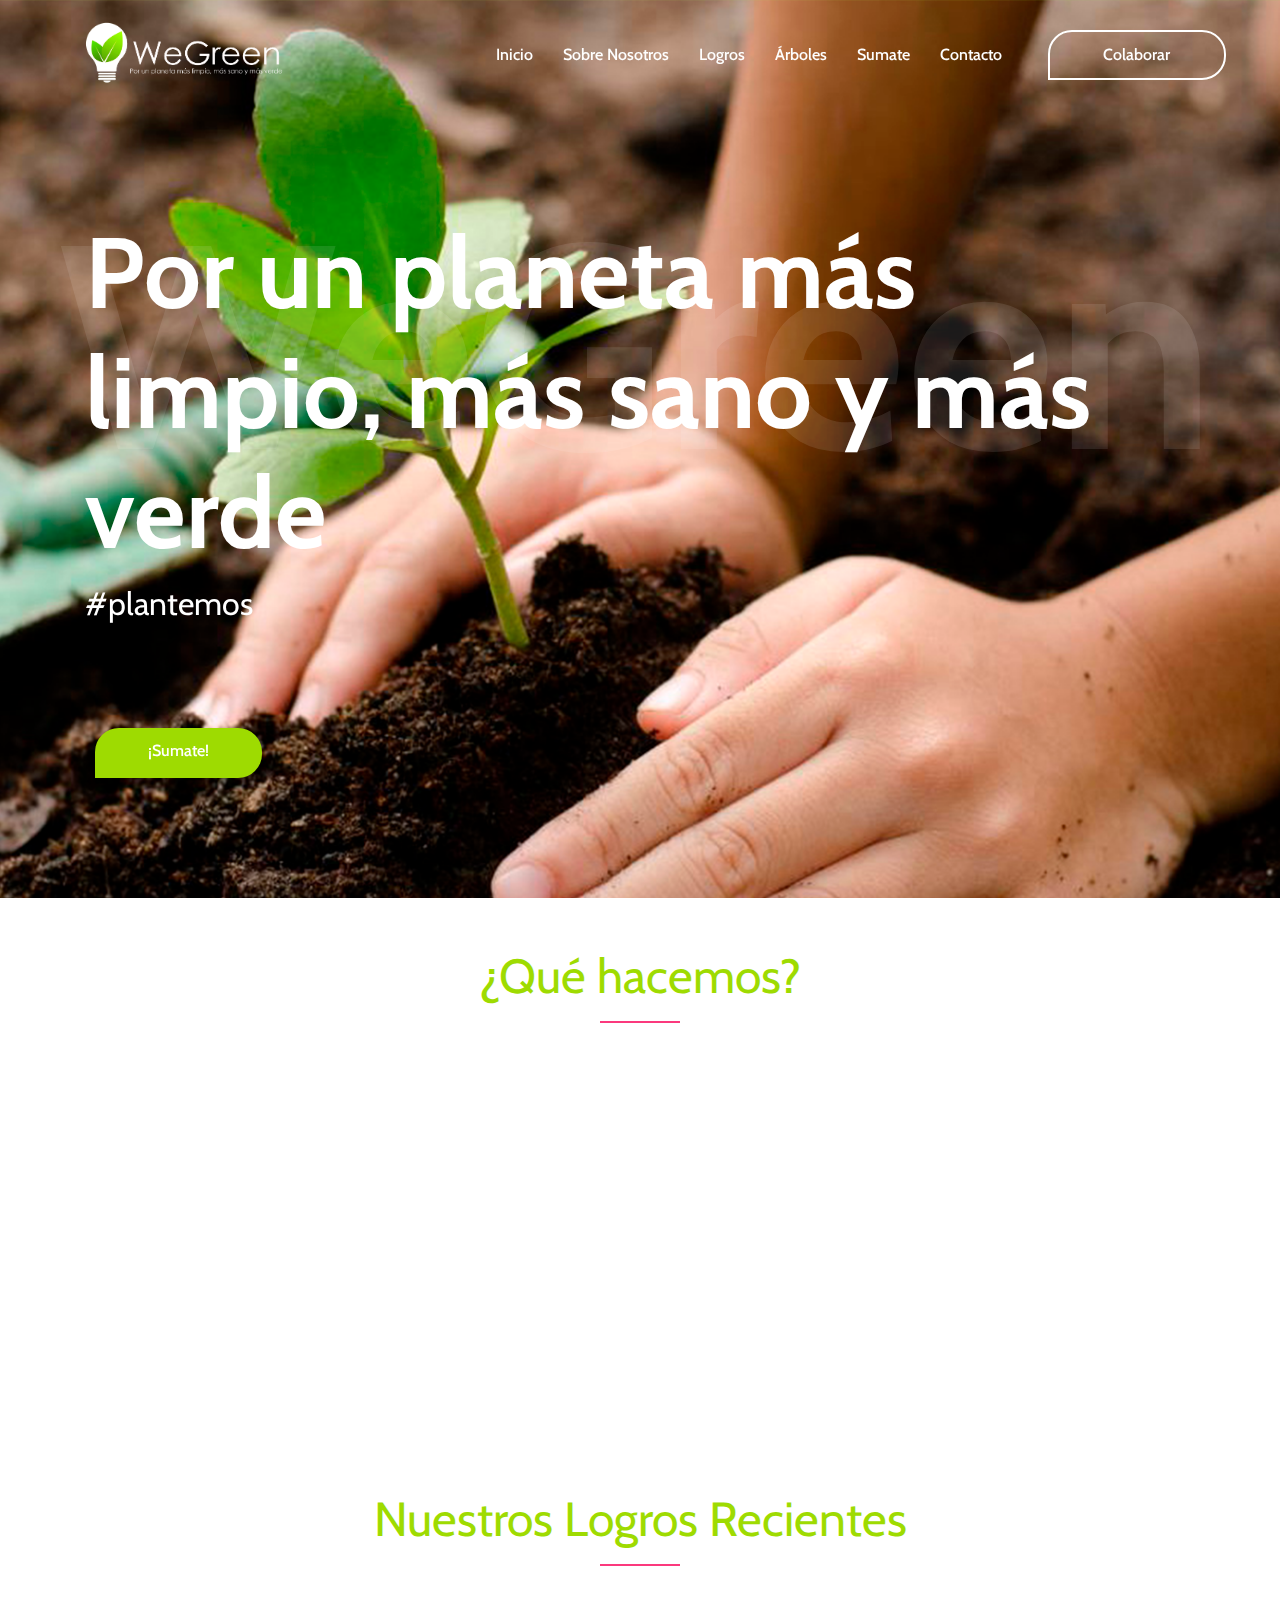
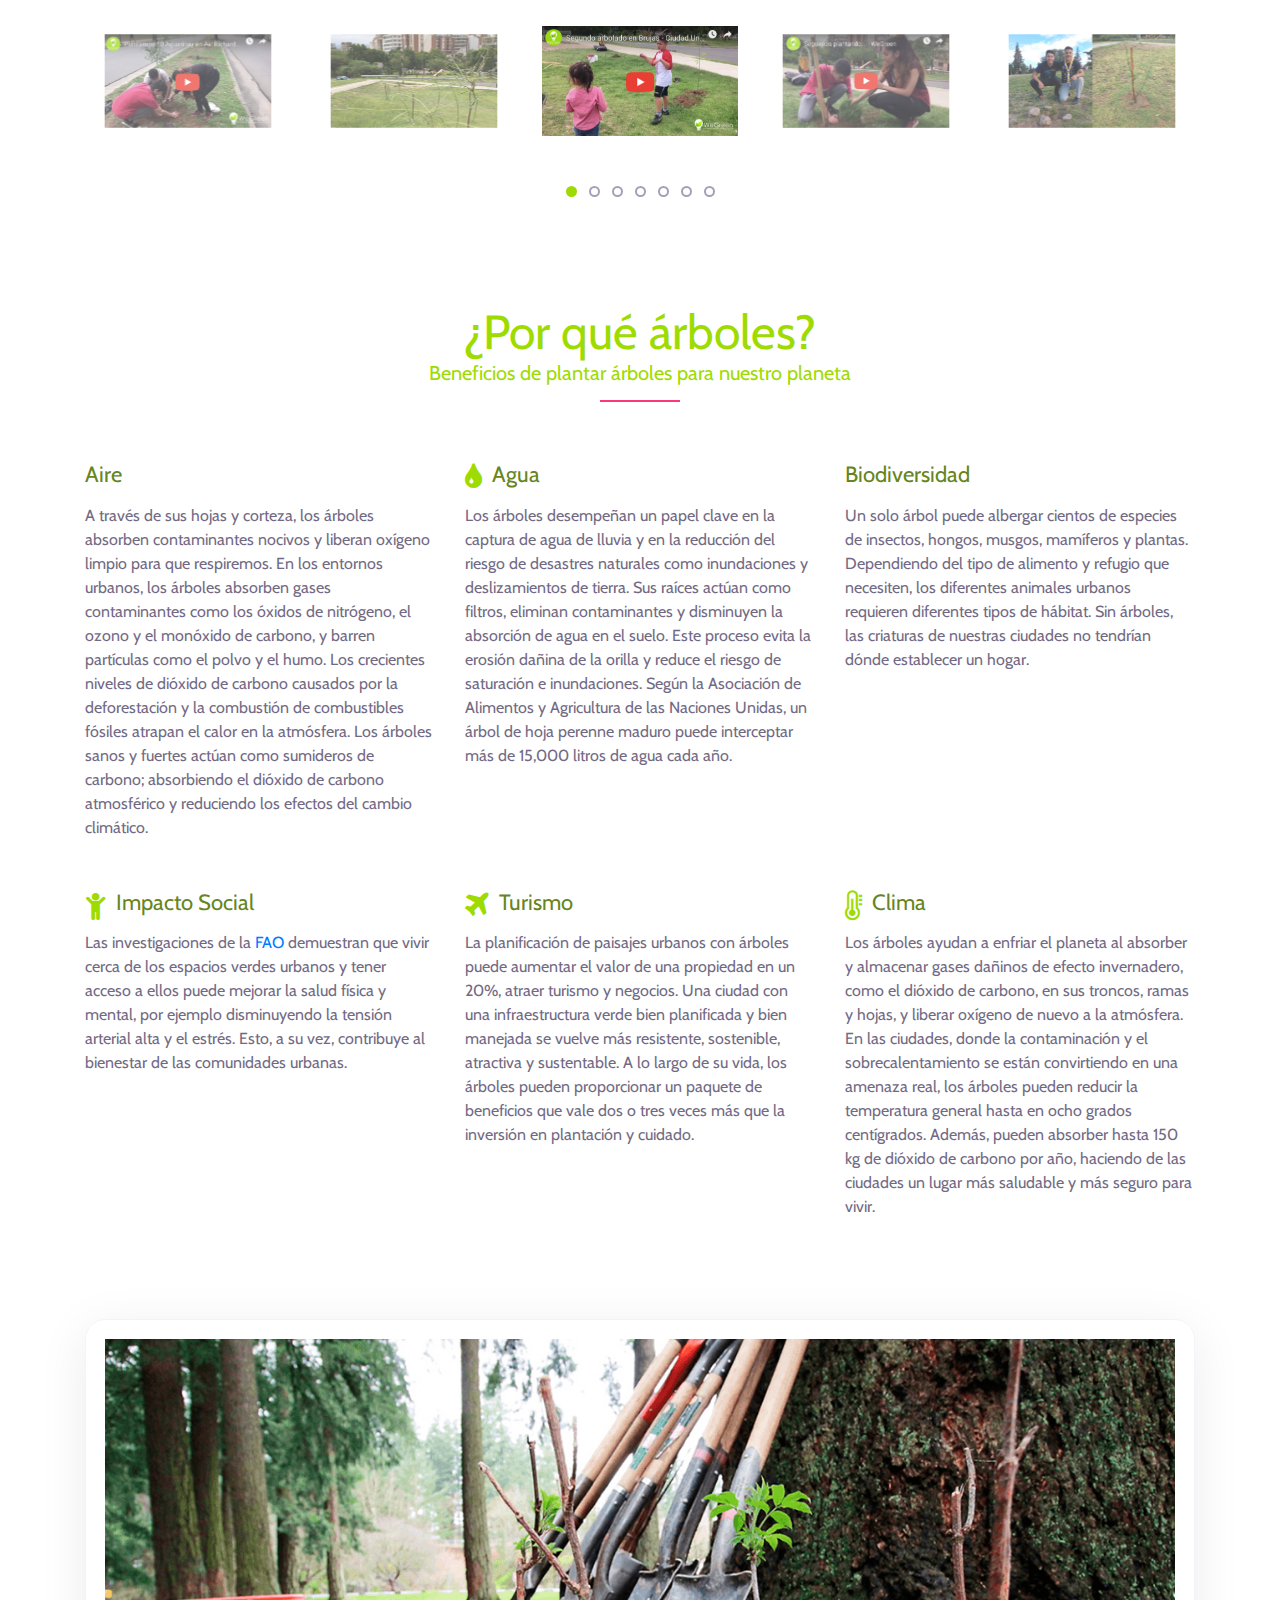
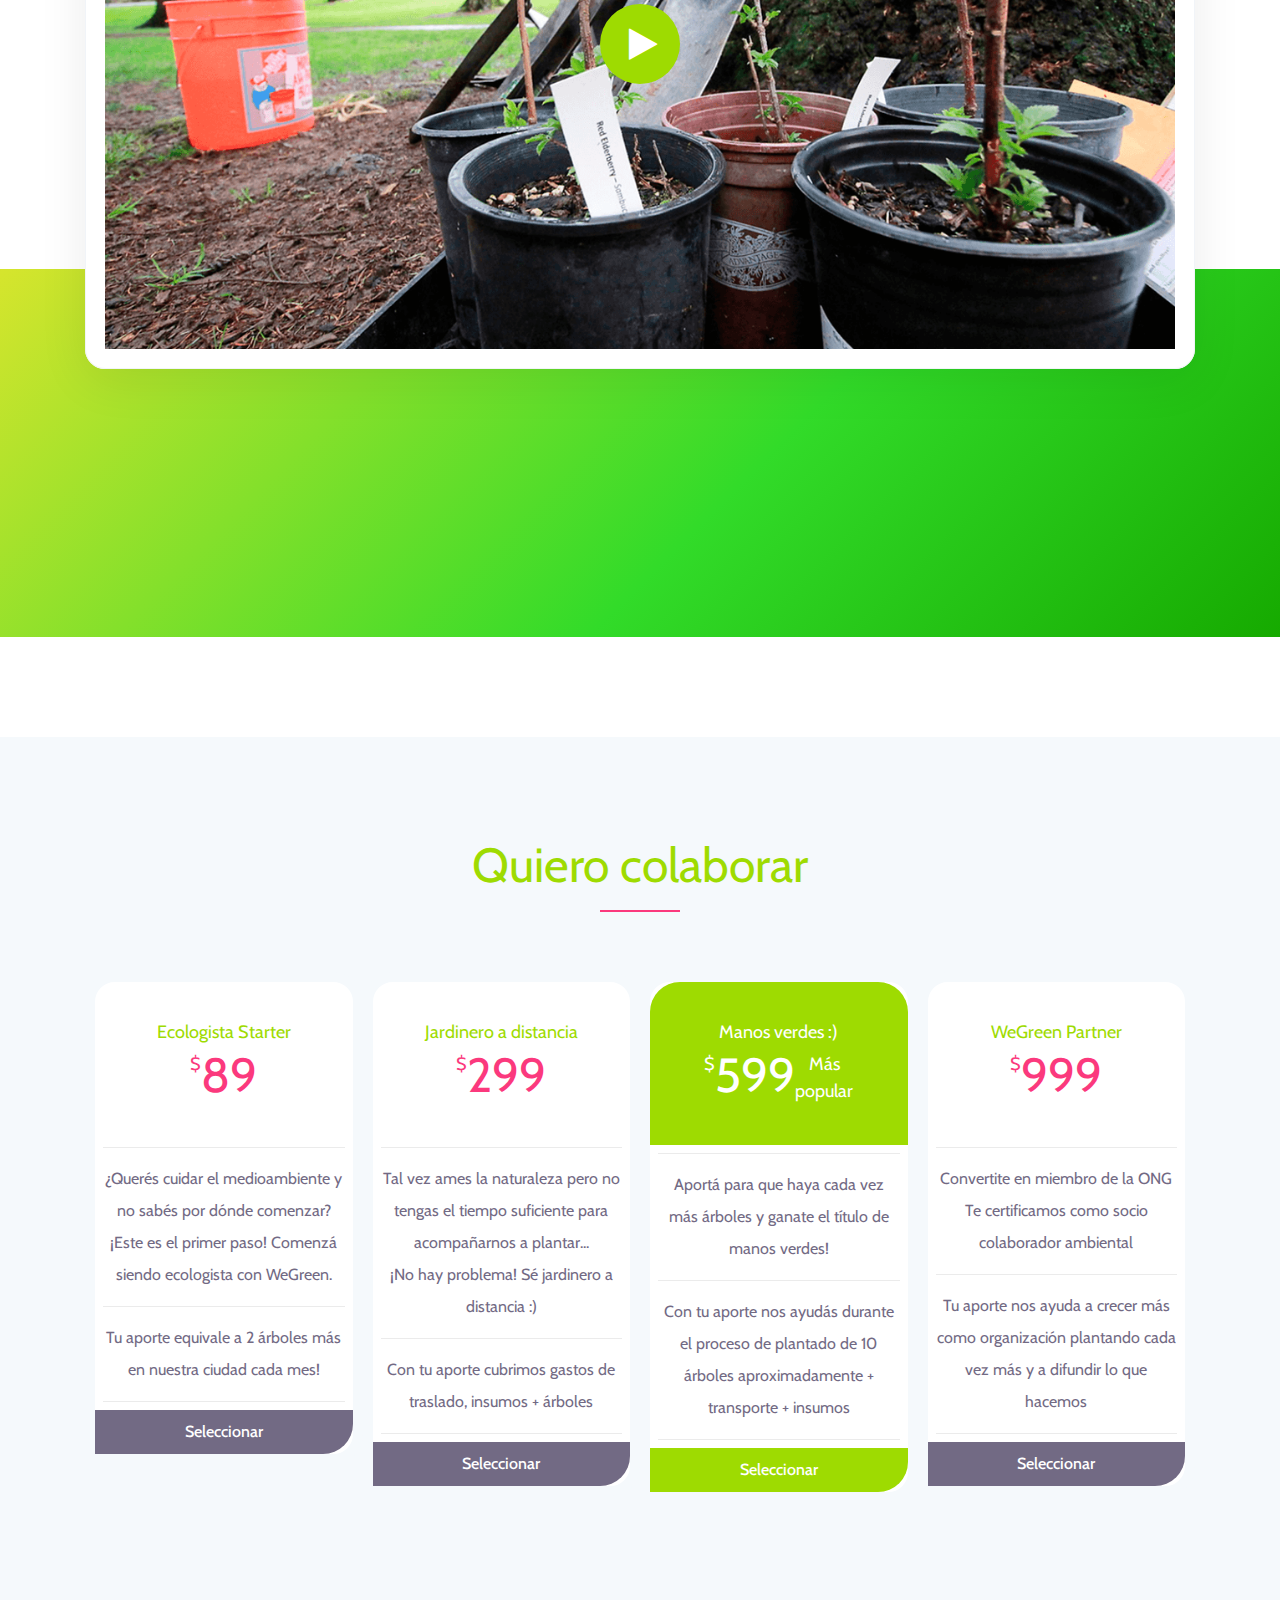
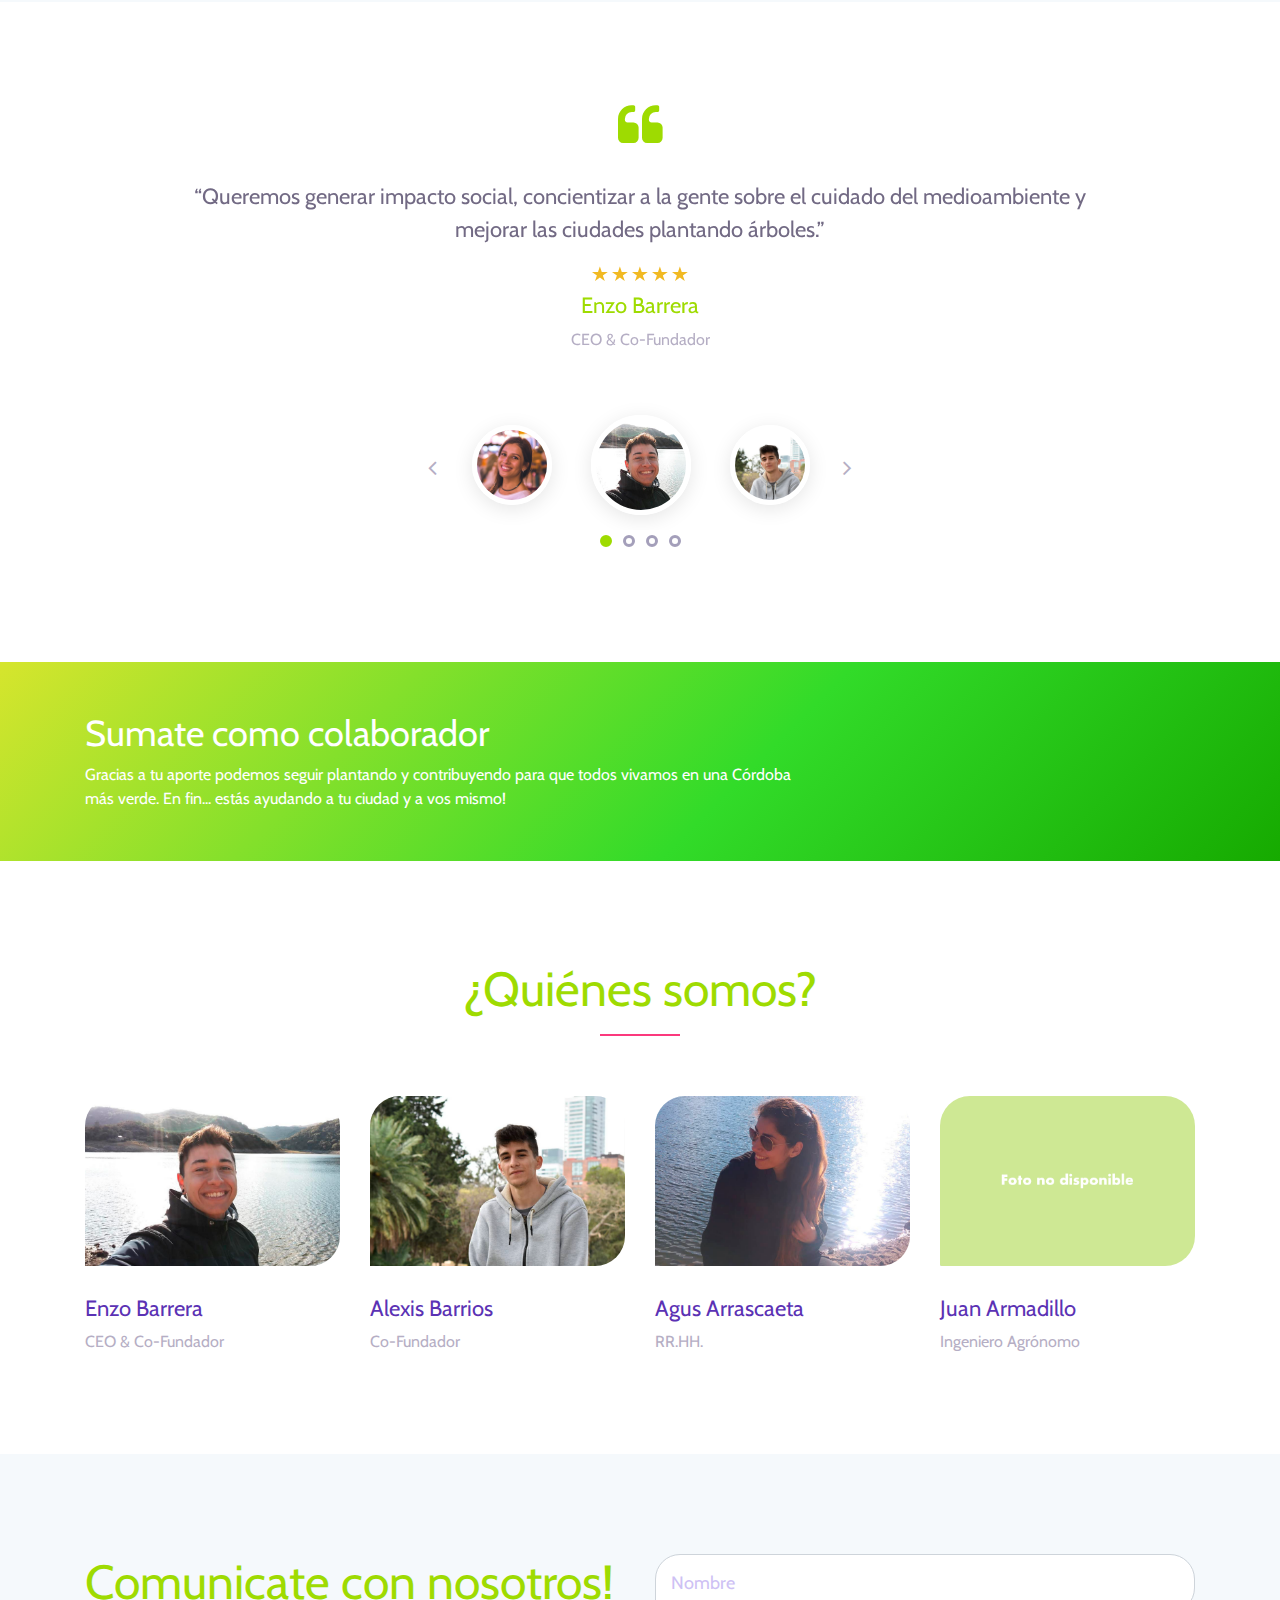
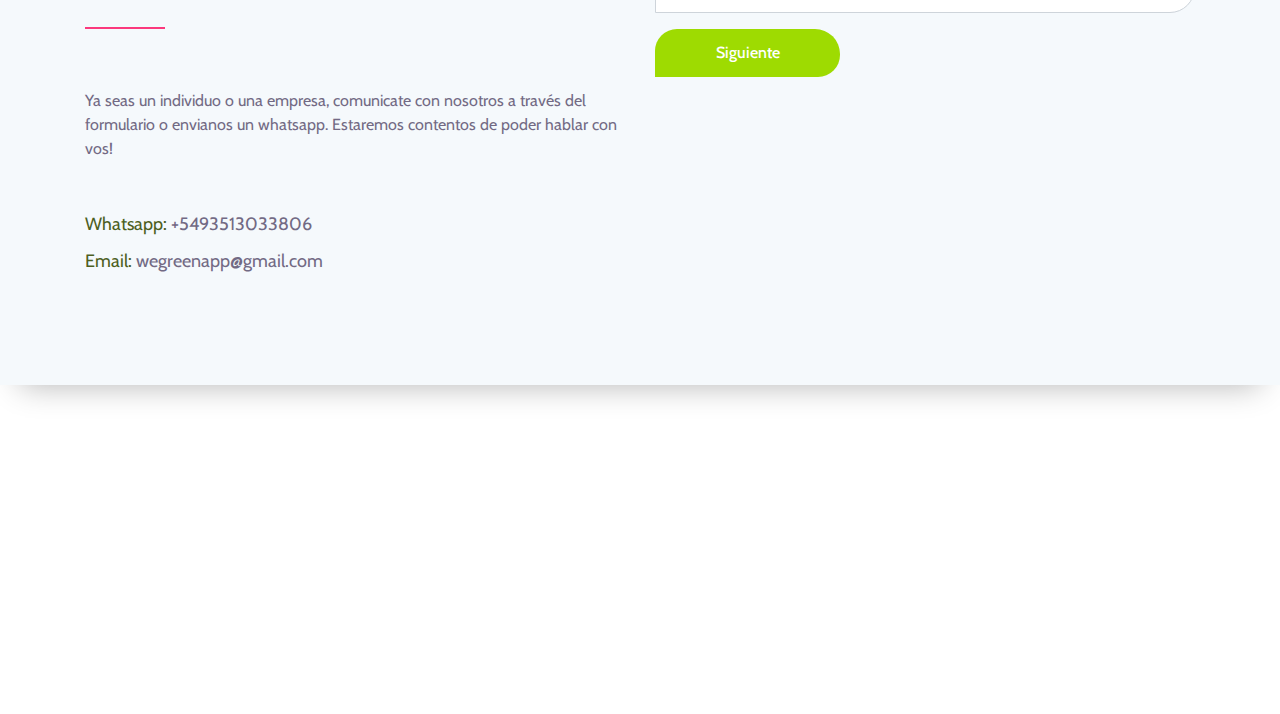
<file: index.html>
<!DOCTYPE html>
<html lang="es">

<head>
    <meta charset="UTF-8">
    <meta name="description" content="">
    <meta http-equiv="X-UA-Compatible" content="IE=edge">
    <meta name="viewport" content="width=device-width, initial-scale=1, shrink-to-fit=no">
    <!-- The above 4 meta tags *must* come first in the head; any other head content must come *after* these tags -->

    <!-- Title -->
    <title>WeGreen - #plantemos</title>

    <!-- Favicon -->
    <link rel="icon" href="img/core-img/favicon.png">

    <!-- Font Awesome CSS -->
    <link rel="stylesheet" href="https://use.fontawesome.com/releases/v5.7.2/css/all.css"
        integrity="sha384-fnmOCqbTlWIlj8LyTjo7mOUStjsKC4pOpQbqyi7RrhN7udi9RwhKkMHpvLbHG9Sr" crossorigin="anonymous">

    <!-- Core Stylesheet -->
    <link href="style.css" rel="stylesheet">

    <!-- Responsive CSS -->
    <link href="css/responsive.css" rel="stylesheet">



</head>

<body>
    <!-- Preloader Start -->
    <div id="preloader">
        <div class="colorlib-load"></div>
    </div>

    <!-- ***** Header Area Start ***** -->
    <header class="header_area animated">
        <div class="container-fluid">
            <div class="row align-items-center">
                <!-- Menu Area Start -->
                <div class="col-12 col-lg-10">
                    <div class="menu_area">
                        <nav class="navbar navbar-expand-lg navbar-light row">
                            <!-- Logo -->
                            <a class="navbar-brand transparent col-3" href="#home"> <img id="logo"
                                    src="img/core-img/logo.png" width="230em" alt=""></a>
                            <button class="navbar-toggler" type="button" data-toggle="collapse" data-target="#ca-navbar"
                                aria-controls="ca-navbar" aria-expanded="false" aria-label="Toggle navigation"><span
                                    class="navbar-toggler-icon"></span></button>
                            <!-- Menu Area -->
                            <div class="collapse navbar-collapse" id="ca-navbar">
                                <ul class="navbar-nav ml-auto" id="nav">
                                    <li class="nav-item active"><a class="nav-link" href="#home">Inicio</a></li>
                                    <li class="nav-item"><a class="nav-link" href="#about">Sobre Nosotros</a></li>
                                    <li class="nav-item"><a class="nav-link" href="#screenshot">Logros</a></li>
                                    <li class="nav-item"><a class="nav-link" href="#features">Árboles</a></li>
                                    <li class="nav-item"><a class="nav-link"
                                            href="https://api.whatsapp.com/send?phone=5493513033806&text=¡Hola WeGreen! Quiero sumarme como voluntario"
                                            target="_blank">Sumate</a></li>
                                    <li class="nav-item"><a class="nav-link" href="#contact">Contacto</a></li>

                                </ul>
                                <div class="sing-up-button d-lg-none">
                                    <a href="#colaborar">Colaborar</a>
                                </div>
                            </div>
                        </nav>
                    </div>
                </div>
                <!-- Signup btn -->
                <div class="col-12 col-lg-2">
                    <div class="sing-up-button d-none d-lg-block">
                        <a href="#colaborar">Colaborar</a>
                    </div>
                </div>
            </div>
        </div>
    </header>
    <!-- ***** Header Area End ***** -->

    <!-- ***** Wellcome Area Start ***** -->
    <section class="wellcome_area clearfix" id="home">
        <div class="container h-100">
            <div class="row h-100 align-items-center">
                <div class="col-12 col-md">
                    <div class="wellcome-heading">
                        <h2>Por un planeta más limpio, más sano y más verde</h2>
                        <h3>WeGreen</h3>
                        <p>#plantemos</p>
                    </div>
                    <div class="get-start-area">
                        <!-- Form Start -->
                        <div class="form-inline">
                            <!--  <input type="number" class="form-control email" placeholder="Tu num. whatsapp"> -->
                            <a href="https://api.whatsapp.com/send?phone=5493513033806&text=¡Hola WeGreen! Quiero sumarme como voluntario"
                                target="_blank" class="submit">¡Sumate!</a>
                        </div>
                        <!-- Form End -->
                    </div>
                </div>
            </div>
        </div>
        <!-- Welcome thumb ============Momentáneamente sin mostrar imagen===============
        <div class="welcome-thumb wow fadeInDown" data-wow-delay="0.5s">
            <img src="img/bg-img/welcome-img.png" alt="">
        </div> -->
    </section>
    <!-- ***** Wellcome Area End ***** -->

    <!-- ***** Special Area Start ***** -->
    <section class="special-area bg-white" id="about">
        <div class="container">
            <div class="row">
                <div class="col-12">
                    <!-- Section Heading Area -->
                    <div class="section-heading text-center py-5">
                        <h2 class="green-text">¿Qué hacemos?</h2>
                        <div class="line-shape"></div>
                    </div>
                </div>
            </div>

            <div class="row">
                <!-- Single Special Area -->
                <div class="col-12 col-md-4">
                    <div class="single-special text-center wow fadeInUp" data-wow-delay="0.2s">
                        <div class="single-icon">
                            <i class="green-text fab fa-pagelines" aria-hidden="true"></i>
                        </div>
                        <h4 class="green-text">Plantamos</h4>
                        <p>Realizamos campañas de forestación periódicas en la ciudad de Córdoba. Queremos teñir de
                            verde las plazas, veredas y espacios abiertos de nuestra ciudad :)</p>
                    </div>
                </div>
                <!-- Single Special Area -->
                <div class="col-12 col-md-4">
                    <div class="single-special text-center wow fadeInUp" data-wow-delay="0.4s">
                        <div class="single-icon">
                            <i class="green-text fa fa-plus" aria-hidden="true"></i>
                        </div>
                        <h4 class="green-text">Cuidamos</h4>
                        <p>Revisamos con frecuencia los árboles plantados para que siempre se encuentren en condiciones.
                            Con el pasar de los años, estos bellos árboles nos agradecerán dandonos sombra y purificando
                            el planeta.</p>
                    </div>
                </div>
                <!-- Single Special Area -->
                <div class="col-12 col-md-4">
                    <div class="single-special text-center wow fadeInUp" data-wow-delay="0.6s">
                        <div class="single-icon">
                            <i class="green-text fa fa-smile-o" aria-hidden="true"></i>
                        </div>
                        <h4 class="green-text">Concientizamos</h4>
                        <p>Somos un grupo de jóvenes que amamos la naturaleza, a través del plantado de árboles buscamos
                            concientizar a las personas sobre el cuidado del medioambiente.</p>
                    </div>
                </div>
            </div>
        </div>

        <!-- ***** App Screenshots Area Start ***** -->
        <section class="app-screenshots-area bg-white section_padding_0_100 clearfix" id="screenshot">
            <div class="container">
                <div class="row">
                    <div class="col-12 text-center">
                        <!-- Heading Text  -->
                        <div class="section-heading">
                            <h2 class="green-text">Nuestros Logros Recientes</h2>
                            <div class="line-shape"></div>
                        </div>
                    </div>
                </div>
            </div>
            <div class="container-fluid">
                <div class="row">
                    <div class="col-12">
                        <!-- App Screenshots Slides  -->
                        <div class="app_screenshots_slides owl-carousel">

                            <div class="single-shot">
                                <a href="https://www.youtube.com/watch?v=BnIw0pGl7Tg" target="_blank"><img
                                        src="img/scr-img/app-2.png" alt="Video Segundo arbolado en Brujas"></a>
                            </div>
                            <div class="single-shot">
                                <a href="https://www.youtube.com/watch?time_continue=1&v=WdYv2k0-R2I"
                                    target="_blank"><img src="img/scr-img/app-3.png" alt="Video seguimos plantando">
                                </a>
                            </div>
                            <div class="single-shot">
                                <a target="_blank"><img src="img/scr-img/app-8.png"
                                        alt="Foto plantamos 10 Aguaribay"></a>
                            </div>
                            <div class="single-shot">
                                <a href="https://www.youtube.com/watch?v=XIDNfrsSSDA" target="_blank"><img
                                        src="img/scr-img/app-5.png" alt="Video arbolado en Brujas"></a>
                            </div>
                            <div class="single-shot">
                                <a target="_blank"><img src="img/scr-img/app-7.png" alt="Foto arbolado en Brujas"></a>
                            </div>
                            <div class="single-shot">
                                <a href="https://www.youtube.com/watch?v=XIDNfrsSSDA" target="_blank"><img
                                        src="img/scr-img/app-4.png" alt="Video arbolado en Brujas"></a>
                            </div>
                            <div class="single-shot">
                                <a target="_blank"><img src="img/scr-img/app-6.png" alt="Video arbolado en Brujas"></a>
                            </div>

                        </div>
                    </div>
                </div>
            </div>
        </section>
        <!-- ***** App Screenshots Area End *****====== -->


        <!-- ***** Awesome Features Start ***** -->
        <section class="awesome-feature-area bg-white section_padding_0_50 clearfix" id="features">
            <div class="container">
                <div class="row">
                    <div class="col-12">
                        <!-- Heading Text -->
                        <div class="section-heading  green-text text-center">
                            <h2>¿Por qué árboles?</h2>
                            <h5 class="green-text">Beneficios de plantar árboles para nuestro planeta</h5>
                            <div class="line-shape"></div>
                        </div>
                    </div>
                </div>

                <div class="row">
                    <!-- Single Feature Start -->
                    <div class="col-12 col-sm-6 col-lg-4">
                        <div class="single-feature">
                            <i class="fas fa-wind" aria-hidden="true"></i>
                            <h5>Aire</h5>
                            <p>A través de sus hojas y corteza, los árboles absorben contaminantes nocivos y liberan
                                oxígeno limpio para que respiremos. En los entornos urbanos, los árboles absorben gases
                                contaminantes como los óxidos de nitrógeno, el ozono y el monóxido de carbono, y barren
                                partículas como el polvo y el humo. Los crecientes niveles de dióxido de carbono
                                causados por la deforestación y la combustión de combustibles fósiles atrapan el calor
                                en la atmósfera. Los árboles sanos y fuertes actúan como sumideros de carbono;
                                absorbiendo el dióxido de carbono atmosférico y reduciendo los efectos del cambio
                                climático.</p>
                        </div>
                    </div>
                    <!-- Single Feature Start -->
                    <div class="col-12 col-sm-6 col-lg-4">
                        <div class="single-feature">
                            <i class="fa fa-tint" aria-hidden="true"></i>
                            <h5>Agua</h5>
                            <p>Los árboles desempeñan un papel clave en la captura de agua de lluvia y en la reducción
                                del riesgo de desastres naturales como inundaciones y deslizamientos de tierra. Sus
                                raíces actúan como filtros, eliminan contaminantes y disminuyen la absorción de agua en
                                el suelo. Este proceso evita la erosión dañina de la orilla y reduce el riesgo de
                                saturación e inundaciones. Según la Asociación de Alimentos y Agricultura de las
                                Naciones Unidas, un árbol de hoja perenne maduro puede interceptar más de 15,000 litros
                                de agua cada año.</p>
                        </div>
                    </div>
                    <!-- Single Feature Start -->
                    <div class="col-12 col-sm-6 col-lg-4">
                        <div class="single-feature">
                            <i class="fab fa-earlybirds" aria-hidden="true"></i>
                            <h5>Biodiversidad</h5>
                            <p>Un solo árbol puede albergar cientos de especies de insectos, hongos, musgos, mamíferos y
                                plantas. Dependiendo del tipo de alimento y refugio que necesiten, los diferentes
                                animales urbanos requieren diferentes tipos de hábitat. Sin árboles, las criaturas de
                                nuestras ciudades no tendrían dónde establecer un hogar.</p>
                        </div>
                    </div>
                    <!-- Single Feature Start -->
                    <div class="col-12 col-sm-6 col-lg-4">
                        <div class="single-feature">
                            <i class="fa fa-child" aria-hidden="true"></i>
                            <h5>Impacto Social</h5>
                            <p>Las investigaciones de la <a href="http://www.fao.org/home/es/">FAO</a> demuestran que
                                vivir cerca de los espacios verdes urbanos y tener acceso a ellos puede mejorar la salud
                                física y mental, por ejemplo disminuyendo la tensión arterial alta y el estrés. Esto, a
                                su vez, contribuye al bienestar de las comunidades urbanas.</p>
                        </div>
                    </div>
                    <!-- Single Feature Start -->
                    <div class="col-12 col-sm-6 col-lg-4">
                        <div class="single-feature">
                            <i class="fa fa-plane" aria-hidden="true"></i>
                            <h5>Turismo</h5>
                            <p>La planificación de paisajes urbanos con árboles puede aumentar el valor de una propiedad
                                en un 20%, atraer turismo y negocios. Una ciudad con una infraestructura verde bien
                                planificada y bien manejada se vuelve más resistente, sostenible, atractiva y
                                sustentable. A lo largo de su vida, los árboles pueden proporcionar un paquete de
                                beneficios que vale dos o tres veces más que la inversión en plantación y cuidado.</p>
                        </div>
                    </div>
                    <!-- Single Feature Start -->
                    <div class="col-12 col-sm-6 col-lg-4">
                        <div class="single-feature">
                            <i class="fa fa-thermometer-three-quarters" aria-hidden="true"></i>
                            <h5>Clima</h5>
                            <p>Los árboles ayudan a enfriar el planeta al absorber y almacenar gases dañinos de efecto
                                invernadero, como el dióxido de carbono, en sus troncos, ramas y hojas, y liberar
                                oxígeno de nuevo a la atmósfera. En las ciudades, donde la contaminación y el
                                sobrecalentamiento se están convirtiendo en una amenaza real, los árboles pueden reducir
                                la temperatura general hasta en ocho grados centígrados. Además, pueden absorber hasta
                                150 kg de dióxido de carbono por año, haciendo de las ciudades un lugar más saludable y
                                más seguro para vivir.</p>
                        </div>
                    </div>
                </div>

            </div>
        </section>
        <!-- ***** Awesome Features End ***** -->

        <!-- ***** Video Area Start ***** -->
        <div class="video-section">
            <div class="container">
                <div class="row">
                    <div class="col-12">
                        <!-- Video Area Start -->
                        <div class="video-area" style="background-image: url(img/bg-img/videoreducido.png);">
                            <div class="video-play-btn">
                                <a href="https://www.youtube.com/channel/UCJ7ojO2WH9Tr9nmoFQVirhA" class="video_btn"><i
                                        class="fa fa-play" aria-hidden="true"></i></a>
                            </div>
                        </div>
                    </div>
                </div>
            </div>
        </div>
        <!-- ***** Video Area End ***** -->

        <!-- ***** Cool Facts Area Start ***** -->
        <section class="cool_facts_area clearfix">
            <div class="container">
                <div class="row">
                    <!-- Single Cool Fact-->
                    <div class="col-12 col-md-3 col-lg-3">
                        <div class="single-cool-fact d-flex justify-content-center wow fadeInUp" data-wow-delay="0.2s">
                            <div class="counter-area">
                                <h3><span class="counter">90</span></h3>
                            </div>
                            <div class="cool-facts-content">
                                <i class="fas fa-tree"></i>
                                <p>ÁRBOLES <br> PLANTADOS</p>
                            </div>
                        </div>
                    </div>
                    <!-- Single Cool Fact-->
                    <div class="col-12 col-md-3 col-lg-3">
                        <div class="single-cool-fact d-flex justify-content-center wow fadeInUp" data-wow-delay="0.4s">
                            <div class="counter-area">
                                <h3><span class="counter">49</span></h3>
                            </div>
                            <div class="cool-facts-content">
                                <i class="far fa-smile-beam"></i>
                                <p>VOLUNTARIOS <br> :)</p>
                            </div>
                        </div>
                    </div>
                    <!-- Single Cool Fact-->
                    <div class="col-12 col-md-3 col-lg-3">
                        <div class="single-cool-fact d-flex justify-content-center wow fadeInUp" data-wow-delay="0.6s">
                            <div class="counter-area">
                                <h3><span class="counter">140</span></h3>
                            </div>
                            <div class="cool-facts-content">
                                <i class="far fa-check-circle"></i>
                                <p>ÁRBOLES LISTOS <br>PARA PLANTAR</p>
                            </div>
                        </div>
                    </div>
                    <!-- Single Cool Fact-->
                    <div class="col-12 col-md-3 col-lg-3">
                        <div class="single-cool-fact d-flex justify-content-center wow fadeInUp" data-wow-delay="0.8s">
                            <div class="counter-area">
                                <h3><span class="counter">8</span></h3>
                            </div>
                            <div class="cool-facts-content">
                                <i class="fas fa-map-marked-alt"></i>
                                <p>ESPACIOS <br>VERDES</p>
                            </div>
                        </div>
                    </div>
                </div>
            </div>
        </section>
        <!-- ***** Cool Facts Area End ***** -->



        <!-- ***** Pricing Plane Area Start *****==== -->
        <section class="pricing-plane-area section_padding_100_70 clearfix" id="colaborar">
            <div class="container">
                <div class="row">
                    <div class="col-12">
                        <!-- Heading Text  -->
                        <div class="section-heading text-center">
                            <h2>Quiero colaborar</h2>
                            <div class="line-shape"></div>
                        </div>
                    </div>
                </div>

                <div class="row no-gutters">
                    <div class="col-12 col-md-6 col-lg-3">
                        <!-- Package Price  -->
                        <div class="single-price-plan text-center">
                            <!-- Package Text  -->
                            <div class="package-plan">
                                <h5>Ecologista Starter</h5>
                                <div class="ca-price d-flex justify-content-center">
                                    <span>$</span>
                                    <h4>89</h4>

                                </div>
                            </div>
                            <div class="package-description px-2 py-2">

                                <p>¿Querés cuidar el medioambiente y no sabés por dónde comenzar? <br> ¡Este es el
                                    primer paso! Comenzá siendo ecologista con WeGreen. </p>
                                <p> Tu aporte equivale a 2 árboles más en nuestra ciudad cada mes!</p>

                            </div>
                            <!-- Plan Button  -->
                            <div class="plan-button">
                                <a href="http://mpago.la/3Pjg4f">Seleccionar</a>
                            </div>
                        </div>
                    </div>
                    <div class="col-12 col-md-6 col-lg-3">
                        <!-- Package Price  -->
                        <div class="single-price-plan text-center">
                            <!-- Package Text  -->
                            <div class="package-plan">
                                <h5>Jardinero a distancia</h5>
                                <div class="ca-price d-flex justify-content-center">
                                    <span>$</span>
                                    <h4>299</h4>
                                </div>
                            </div>
                            <div class="package-description  px-2 py-2">

                                <p>Tal vez ames la naturaleza pero no tengas el tiempo suficiente para acompañarnos a
                                    plantar... <br> ¡No hay problema! Sé jardinero a distancia :) </p>
                                <p> Con tu aporte cubrimos gastos de traslado, insumos + árboles</p>

                            </div>
                            <!-- Plan Button  -->
                            <div class="plan-button">
                                <a href="http://mpago.la/37bJB8">Seleccionar</a>
                            </div>
                        </div>
                    </div>
                    <div class="col-12 col-md-6 col-lg-3">
                        <!-- Package Price  -->
                        <div class="single-price-plan active text-center">
                            <!-- Package Text  -->
                            <div class="package-plan">
                                <h5>Manos verdes :)</h5>
                                <div class="ca-price d-flex justify-content-center">
                                    <span>$</span>
                                    <h4>599</h4>
                                    <span>Más <br> popular</span>
                                </div>
                            </div>
                            <div class="package-description  px-2 py-2">

                                <p>Aportá para que haya cada vez más árboles y ganate el título de <b>manos verdes</b>!
                                </p>
                                <p> Con tu aporte nos ayudás durante el proceso de plantado de 10 árboles
                                    aproximadamente + transporte + insumos</p>

                            </div>
                            <!-- Plan Button  -->
                            <div class="plan-button">
                                <a href="http://mpago.la/3Jpd9a">Seleccionar</a>
                            </div>
                        </div>
                    </div>
                    <div class="col-12 col-md-6 col-lg-3">
                        <!-- Package Price  -->
                        <div class="single-price-plan text-center">
                            <!-- Package Text  -->
                            <div class="package-plan">
                                <h5>WeGreen Partner</h5>
                                <div class="ca-price d-flex justify-content-center">
                                    <span>$</span>
                                    <h4>999</h4>
                                </div>
                            </div>
                            <div class="package-description  px-2 py-2">

                                <p>Convertite en miembro de la ONG <br> Te certificamos como socio colaborador ambiental
                                </p>
                                <p> Tu aporte nos ayuda a crecer más como organización plantando cada vez más y
                                    a difundir lo que hacemos</p>

                            </div>
                            <!-- Plan Button  -->
                            <div class="plan-button">
                                <a href="http://mpago.la/4cXD6o">Seleccionar</a>
                            </div>
                        </div>
                    </div>
                </div>
            </div>
        </section>
        <!-- ***** Pricing Plane Area End ***** -->

        <!-- ***** Client Feedback Area Start ***** -->
        <section class="clients-feedback-area bg-white section_padding_100 clearfix" id="testimonials">
            <div class="container">
                <div class="row justify-content-center">
                    <div class="col-12 col-md-10">
                        <div class="slider slider-for">
                            <!-- Client Feedback Text  -->
                            <div class="client-feedback-text text-center">
                                <div class="client">
                                    <i class="fa fa-quote-left green-text" aria-hidden="true"></i>
                                </div>
                                <div class="client-description text-center">
                                    <p>“Queremos generar impacto social, concientizar a la gente sobre el cuidado del
                                        medioambiente y mejorar las ciudades plantando árboles.”</p>
                                </div>
                                <div class="star-icon text-center">
                                    <i class="ion-ios-star"></i>
                                    <i class="ion-ios-star"></i>
                                    <i class="ion-ios-star"></i>
                                    <i class="ion-ios-star"></i>
                                    <i class="ion-ios-star"></i>
                                </div>
                                <div class="client-name text-center">
                                    <h5>Enzo Barrera</h5>
                                    <p>CEO & Co-Fundador</p>
                                </div>
                            </div>
                            <!-- Client Feedback Text  -->
                            <div class="client-feedback-text text-center">
                                <div class="client">
                                    <i class="fa fa-quote-left green-text" aria-hidden="true"></i>
                                </div>
                                <div class="client-description text-center">
                                    <p>“Cada vez hay menos árboles en nuestra ciudad por eso buscamos generar conciencia
                                        sobre el cuidado del medioambiente y mejorar la ciudad a través del plantado de
                                        árboles.”</p>
                                </div>
                                <div class="star-icon text-center">
                                    <i class="ion-ios-star"></i>
                                    <i class="ion-ios-star"></i>
                                    <i class="ion-ios-star"></i>
                                    <i class="ion-ios-star"></i>
                                    <i class="ion-ios-star"></i>
                                </div>
                                <div class="client-name text-center">
                                    <h5>Alexis Barrios</h5>
                                    <p>Co-Fundador</p>
                                </div>
                            </div>
                            <!-- Client Feedback Text  -->
                            <div class="client-feedback-text text-center">
                                <div class="client">
                                    <i class="fa fa-quote-left green-text" aria-hidden="true"></i>
                                </div>
                                <div class="client-description text-center">
                                    <p>“Siempre quise hacer algo por el medioambiente y no sabía por donde empezar. Me
                                        enteré de WeGreen y me sumé como voluntario, hasta el día de hoy creo que es la
                                        mejor decisión que pude haber tomado para contribuir al medioambiente”
                                    </p>
                                </div>
                                <div class="star-icon text-center">
                                    <i class="ion-ios-star"></i>
                                    <i class="ion-ios-star"></i>
                                    <i class="ion-ios-star"></i>
                                    <i class="ion-ios-star"></i>
                                    <i class="ion-ios-star"></i>
                                </div>
                                <div class="client-name text-center">
                                    <h5>Marcos Ferrero</h5>
                                    <p>Voluntario</p>
                                </div>
                            </div>
                            <!-- Client Feedback Text  -->
                            <div class="client-feedback-text text-center">
                                <div class="client">
                                    <i class="fa fa-quote-left green-text" aria-hidden="true"></i>
                                </div>
                                <div class="client-description text-center">
                                    <p>“Cuando supe lo que hacían los chicos de WeGreen fue tanto mi entusiasmo que me
                                        sumé como voluntaria sin saber que estaban en Córdoba (Soy de Bs. As. jaja) Así
                                        que acá estoy, siendo jardinera a distancia y esperando que vengan a mi ciudad
                                        ❤️”</p>
                                </div>
                                <div class="star-icon text-center">
                                    <i class="ion-ios-star"></i>
                                    <i class="ion-ios-star"></i>
                                    <i class="ion-ios-star"></i>
                                    <i class="ion-ios-star"></i>
                                    <i class="ion-ios-star"></i>
                                </div>
                                <div class="client-name text-center">
                                    <h5>Pau Carranza</h5>
                                    <p>Colaboradora</p>
                                </div>
                            </div>
                        </div>
                    </div>
                    <!-- Client Thumbnail Area -->
                    <div class="col-12 col-md-6 col-lg-5">
                        <div class="slider slider-nav">
                            <div class="client-thumbnail">
                                <img src="img/bg-img/client-1.png" alt="">
                            </div>
                            <div class="client-thumbnail">
                                <img src="img/bg-img/client-2.png" alt="">
                            </div>
                            <div class="client-thumbnail">
                                <img src="img/bg-img/client-3.png" alt="">
                            </div>
                            <div class="client-thumbnail">
                                <img src="img/bg-img/client-4.png" alt="">
                            </div>
                        </div>
                    </div>
                </div>
            </div>
        </section>
        <!-- ***** Client Feedback Area End ***** -->

        <!-- ***** CTA Area Start ***** -->
        <section class="our-monthly-membership section_padding_50 clearfix">
            <div class="container">
                <div class="row align-items-center">
                    <div class="col-md-8">
                        <div class="membership-description">
                            <h2>Sumate como colaborador</h2>
                            <p>Gracias a tu aporte podemos seguir plantando y contribuyendo para que todos vivamos en
                                una Córdoba más verde. En fin... estás ayudando a tu ciudad y a vos mismo!</p>
                        </div>
                    </div>
                    <div class="col-md-4">
                        <div class="get-started-button wow bounceInDown" data-wow-delay="0.5s">
                            <a href="#colaborar">Colaborar</a>
                        </div>
                    </div>
                </div>
            </div>
        </section>
        <!-- ***** CTA Area End ***** -->

        <!-- ***** Our Team Area Start ***** -->
        <section class="our-Team-area bg-white section_padding_100_50 clearfix" id="team">
            <div class="container">
                <div class="row">
                    <div class="col-12 text-center">
                        <!-- Heading Text  -->
                        <div class="section-heading">
                            <h2>¿Quiénes somos?</h2>
                            <div class="line-shape"></div>
                        </div>
                    </div>
                </div>
                <div class="row">
                    <div class="col-12 col-md-6 col-lg-3">
                        <div class="single-team-member">
                            <div class="member-image">
                                <img src="img/team-img/team-1.png" alt="">
                                <div class="team-hover-effects">
                                    <div class="team-social-icon">
                                        <a target="_blank" href="https://www.facebook.com/enzobarrera21"><i
                                                class="fa fa-facebook" aria-hidden="true"></i></a>
                                        <a target="_blank" href="https://www.linkedin.com/in/enzo-barrera"><i
                                                class="fa fa-linkedin" aria-hidden="true"></i></a>
                                        <a target="_blank" href="https://www.instagram.com/enzobarrera21"> <i
                                                class="fa fa-instagram" aria-hidden="true"></i></a>
                                    </div>
                                </div>
                            </div>
                            <div class="member-text">
                                <h4>Enzo Barrera</h4>
                                <p>CEO & Co-Fundador</p>
                            </div>
                        </div>
                    </div>
                    <div class="col-12 col-md-6 col-lg-3">
                        <div class="single-team-member">
                            <div class="member-image">
                                <img src="img/team-img/team-2.png" alt="">
                                <div class="team-hover-effects">
                                    <div class="team-social-icon">
                                        <a target="_blank" href="https://www.facebook.com/AlexisBarrios97"><i
                                                class="fa fa-facebook" aria-hidden="true"></i></a>
                                        <a target="_blank" href="https://www.instagram.com/alexisbarriosok"> <i
                                                class="fa fa-instagram" aria-hidden="true"></i></a>
                                    </div>
                                </div>
                            </div>
                            <div class="member-text">
                                <h4>Alexis Barrios</h4>
                                <p>Co-Fundador</p>
                            </div>
                        </div>
                    </div>

                    <!-- Miembros del equipo aún no -->

                    <div class="col-12 col-md-6 col-lg-3">
                        <div class="single-team-member">
                            <div class="member-image">
                                <img src="img/team-img/team-3.png" alt="">
                                <div class="team-hover-effects">
                                    <div class="team-social-icon">
                                        <a target="_blank" href="https://www.facebook.com/Agus.Arrascaeta"><i
                                                class="fa fa-facebook" aria-hidden="true"></i></a>
                                        <a target="_blank"
                                            href="https://www.linkedin.com/in/agustina-arrascaeta-302463109/"><i
                                                class="fa fa-linkedin" aria-hidden="true"></i></a>
                                        <a target="_blank" href="https://www.instagram.com/agus_arrascaeta/"> <i
                                                class="fa fa-instagram" aria-hidden="true"></i></a>
                                    </div>
                                </div>
                            </div>
                            <div class="member-text">
                                <h4>Agus Arrascaeta</h4>
                                <p>RR.HH.</p>
                            </div>
                        </div>
                    </div>
                    <div class="col-12 col-md-6 col-lg-3">
                        <div class="single-team-member">
                            <div class="member-image">
                                <img src="img/team-img/team-4.png" alt="">
                                <div class="team-hover-effects">
                                    <div class="team-social-icon">
                                        <a target="_blank" href="#"><i class="fa fa-facebook"
                                                aria-hidden="true"></i></a>
                                        <a target="_blank" href="#"><i class="fa fa-linkedin"
                                                aria-hidden="true"></i></a>
                                        <a target="_blank" href="#"> <i class="fa fa-instagram"
                                                aria-hidden="true"></i></a>
                                    </div>
                                </div>
                            </div>
                            <div class="member-text">
                                <h4>Juan Armadillo</h4>
                                <p>Ingeniero Agrónomo</p>
                            </div>
                        </div>
                    </div>
                </div>
            </div>
        </section>
        <!-- ***** Our Team Area End ***** -->

        <!-- ***** Contact Us Area Start ***** -->
        <section class="footer-contact-area section_padding_100 clearfix" id="contact">
            <div class="container">
                <div class="row">
                    <div class="col-md-6">
                        <!-- Heading Text  -->
                        <div class="section-heading">
                            <h2>Comunicate con nosotros!</h2>
                            <div class="line-shape"></div>
                        </div>
                        <div class="footer-text">
                            <p>Ya seas un individuo o una empresa, comunicate con nosotros a través del formulario o
                                envianos un whatsapp. Estaremos contentos de poder hablar con vos!</p>
                        </div>
                        <!--  <div class="address-text">
                        <p><span>Address:</span> 40 Baria Sreet 133/2 NewYork City, US</p>
                    </div>  -->
                        <div class="phone-text">
                            <p><span>Whatsapp:</span> +5493513033806</p>
                        </div>
                        <div class="email-text">
                            <p><span>Email:</span> wegreenapp@gmail.com</p>
                        </div>
                    </div>
                    <div class="col-md-6">
                        <!-- Form Start-->
                        <div class="contact_from">
                            <form target="_blank"
                                action="https://mail.google.com/mail/u/0/?view=cm&fs=1&to=wegreenapp@gmail.com&tf=1"
                                method="POST">
                                <!-- Message Input Area Start -->
                                <div class="contact_input_area">
                                    <div class="row">
                                        <!-- Single Input Area Start -->
                                        <div class="col-md-12">
                                            <div class="form-group">
                                                <input type="text" class="form-control" name="name" id="name"
                                                    placeholder="Nombre" required>
                                            </div>
                                        </div>
                                        <!-- Single Input Area Start - ->
                                        <div class="col-md-12">
                                            <div class="form-group">
                                                <input type="email" class="form-control" name="email" id="email"
                                                    placeholder="Tu E-mail" required>
                                            </div>
                                        </div>
                                        <!- - Single Input Area Start - ->
                                        <div class="col-12">
                                            <div class="form-group">
                                                <textarea name="message" class="form-control" id="message" cols="30"
                                                    rows="4" placeholder="Tu mensaje" required></textarea>
                                            </div>
                                        </div>
                                        <!- - Single Input Area Start -->
                                        <br>
                                        <div class="col-12">
                                            <button type="submit" class="btn submit-btn">Siguiente</button>
                                        </div>
                                    </div>
                                </div>
                                <!-- Message Input Area End -->
                            </form>
                        </div>
                    </div>
                </div>
            </div>
        </section>
        <!-- ***** Contact Us Area End ***** -->

        <!-- ***** Footer Area Start ***** -->
        <footer class="footer-social-icon text-center clearfix">
            <!-- footer logo -->
            <div class="footer-text">
                <h2 class="transparent">WeGreen</h2>
                <h2 class="green-text">WeGreen</h2>
            </div>
            <!-- social icon-->
            <div class="footer-social-icon">
                <a target="_blank" href="https://www.facebook.com/wegreen.com.ar"><i class="fa fa-facebook" aria-hidden="true"></i></a>
                <a target="_blank" href="https://www.instagram.com/wegreenapp/"> <i class="fa fa-instagram" aria-hidden="true"></i></a>
                <a target="_blank" href="https://www.linkedin.com/company/wegreenapp/"><i class="fa fa-linkedin"
                        aria-hidden="true"></i></a>
            </div>
            <div class="footer-menu">
                <nav>
                    <ul>
                        <li><a href="#about">Sobre Nosotros</a></li>
                        <li><a href="#">Términos &amp; Condiciones</a></li>
                        <li><a href="#">Política de privacidad</a></li>
                        <li><a href="#contact">Contacto</a></li>
                    </ul>
                </nav>
            </div>
            <!-- Foooter Text-->
            <div class="copyright-text">
                <!-- ***** Removing this text is now allowed! This template is licensed under CC BY 3.0 ***** -->
                <p>Copyright © 2018-2019 WeGreen Designed by <a href="https://www.linkedin.com/in/enzo-barrera"
                        target="_blank">Enzo Barrera</a></p>
            </div>
        </footer>
        <!-- ***** Footer Area Start ***** -->

        <!-- Jquery-2.2.4 JS -->
        <script src="js/jquery-2.2.4.min.js"></script>
        <!-- Popper js -->
        <script src="js/popper.min.js"></script>
        <!-- Bootstrap-4 Beta JS -->
        <script src="js/bootstrap.min.js"></script>
        <!-- All Plugins JS -->
        <script src="js/plugins.js"></script>
        <!-- Slick Slider Js-->
        <script src="js/slick.min.js"></script>
        <!-- Footer Reveal JS -->
        <script src="js/footer-reveal.min.js"></script>
        <!-- Active JS -->
        <script src="js/active.js"></script>
</body>

</html>
</file>
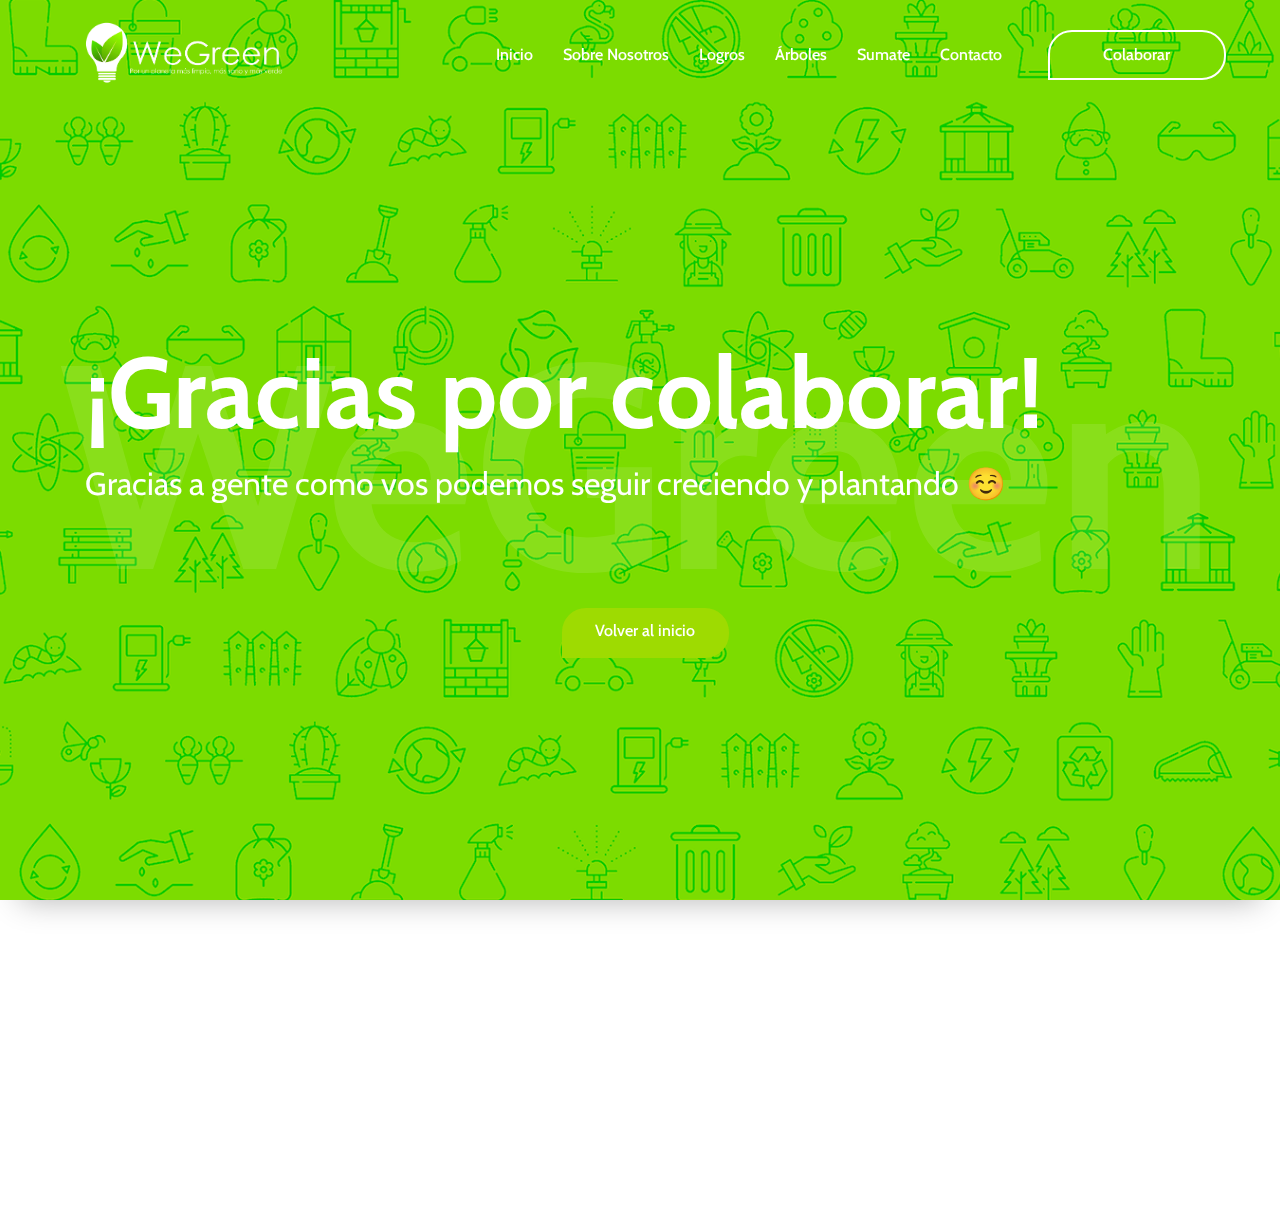
<file: gracias.html>
<!DOCTYPE html>
<html lang="es">

<head>
    <meta charset="UTF-8">
    <meta name="description" content="">
    <meta http-equiv="X-UA-Compatible" content="IE=edge">
    <meta name="viewport" content="width=device-width, initial-scale=1, shrink-to-fit=no">
    <!-- The above 4 meta tags *must* come first in the head; any other head content must come *after* these tags -->

    <!-- Title -->
    <title>WeGreen | Gracias</title>

    <!-- Favicon -->
    <link rel="icon" href="img/core-img/favicon.png">

    <!-- Font Awesome CSS -->
    <link rel="stylesheet" href="https://use.fontawesome.com/releases/v5.7.2/css/all.css"
        integrity="sha384-fnmOCqbTlWIlj8LyTjo7mOUStjsKC4pOpQbqyi7RrhN7udi9RwhKkMHpvLbHG9Sr" crossorigin="anonymous">

    <!-- Core Stylesheet -->
    <link href="style.css" rel="stylesheet">

    <!-- Responsive CSS -->
    <link href="css/responsive.css" rel="stylesheet">



</head>

<body>
    <!-- Preloader Start -->
    <div id="preloader">
        <div class="colorlib-load"></div>
    </div>

    <!-- ***** Header Area Start ***** -->
    <header class="header_area animated">
        <div class="container-fluid">
            <div class="row align-items-center">
                <!-- Menu Area Start -->
                <div class="col-12 col-lg-10">
                    <div class="menu_area">
                        <nav class="navbar navbar-expand-lg navbar-light row">
                            <!-- Logo -->
                            <a class="navbar-brand transparent col-3" href="#home"> <img id="logo"
                                    src="img/core-img/logo.png" width="230em" alt=""></a>
                            <button class="navbar-toggler" type="button" data-toggle="collapse" data-target="#ca-navbar"
                                aria-controls="ca-navbar" aria-expanded="false" aria-label="Toggle navigation"><span
                                    class="navbar-toggler-icon"></span></button>
                            <!-- Menu Area -->
                            <div class="collapse navbar-collapse" id="ca-navbar">
                                <ul class="navbar-nav ml-auto" id="nav">
                                    <li class="nav-item active"><a class="nav-link" href="#home">Inicio</a></li>
                                    <li class="nav-item"><a class="nav-link" href="#about">Sobre Nosotros</a></li>
                                    <li class="nav-item"><a class="nav-link" href="#screenshot">Logros</a></li>
                                    <li class="nav-item"><a class="nav-link" href="#features">Árboles</a></li>
                                    <li class="nav-item"><a class="nav-link"
                                            href="https://api.whatsapp.com/send?phone=5493513033806&text=¡Hola WeGreen! Quiero sumarme como voluntario"
                                            target="_blank">Sumate</a></li>
                                    <li class="nav-item"><a class="nav-link" href="#contact">Contacto</a></li>

                                </ul>
                                <div class="sing-up-button d-lg-none">
                                    <a href="#colaborar">Colaborar</a>
                                </div>
                            </div>
                        </nav>
                    </div>
                </div>
                <!-- Signup btn -->
                <div class="col-12 col-lg-2">
                    <div class="sing-up-button d-none d-lg-block">
                        <a href="#colaborar">Colaborar</a>
                    </div>
                </div>
            </div>
        </div>
    </header>
    <!-- ***** Header Area End ***** -->

    <!-- ***** Wellcome Area Start ***** -->
    <section class="wellcome_area_gracias clearfix" id="home">
        <div class="container h-100">
            <div class="row h-100 align-items-center">
                <div class="col-12 col-md">
                    <div class="wellcome-heading">
                        <h2>¡Gracias por colaborar!</h2>
                        <h3>WeGreen</h3>
                        <p>Gracias a gente como vos podemos seguir creciendo y plantando ☺️</p>
                    </div>
                    <div class="get-start-area d-flex justify-content-center">
                        <!-- Form Start -->
                        <div class="form-inline">
                            <!--  <input type="number" class="form-control email" placeholder="Tu num. whatsapp"> -->
                            <a href="index.html"
                                 class="submit">Volver al inicio</a>
                        </div>
                        <!-- Form End -->
                    </div>
                </div>
            </div>
        </div>
        <!-- Welcome thumb ============Momentáneamente sin mostrar imagen===============
        <div class="welcome-thumb wow fadeInDown" data-wow-delay="0.5s">
            <img src="img/bg-img/welcome-img.png" alt="">
        </div> -->
    </section>
    <!-- ***** Wellcome Area End ***** -->


        <!-- ***** Footer Area Start ***** -->
        <footer class="footer-social-icon text-center clearfix">
            <!-- footer logo -->
            <div class="footer-text">
                <h2 class="transparent">WeGreen</h2>
                <h2 class="green-text">WeGreen</h2>
            </div>
            <!-- social icon-->
            <div class="footer-social-icon">
                <a href="https://www.facebook.com/wegreen.com.ar"><i class="fa fa-facebook" aria-hidden="true"></i></a>
                <a href="https://www.instagram.com/wegreenapp/"> <i class="fa fa-instagram" aria-hidden="true"></i></a>
                <a href="https://www.linkedin.com/company/wegreenapp/"><i class="fa fa-linkedin"
                        aria-hidden="true"></i></a>
            </div>
            <div class="footer-menu">
                <nav>
                    <ul>
                        <li><a href="#about">Sobre Nosotros</a></li>
                        <li><a href="#">Términos &amp; Condiciones</a></li>
                        <li><a href="#">Política de privacidad</a></li>
                        <li><a href="#contact">Contacto</a></li>
                    </ul>
                </nav>
            </div>
            <!-- Foooter Text-->
            <div class="copyright-text">
                <!-- ***** Removing this text is now allowed! This template is licensed under CC BY 3.0 ***** -->
                <p>Copyright © 2018-2019 WeGreen Designed by <a href="https://www.linkedin.com/in/enzo-barrera"
                        target="_blank">Enzo Barrera</a></p>
            </div>
        </footer>
        <!-- ***** Footer Area Start ***** -->

        <!-- Jquery-2.2.4 JS -->
        <script src="js/jquery-2.2.4.min.js"></script>
        <!-- Popper js -->
        <script src="js/popper.min.js"></script>
        <!-- Bootstrap-4 Beta JS -->
        <script src="js/bootstrap.min.js"></script>
        <!-- All Plugins JS -->
        <script src="js/plugins.js"></script>
        <!-- Slick Slider Js-->
        <script src="js/slick.min.js"></script>
        <!-- Footer Reveal JS -->
        <script src="js/footer-reveal.min.js"></script>
        <!-- Active JS -->
        <script src="js/active.js"></script>
</body>

</html>
</file>
<file: style.css>
/* --------------------------
:: Template Name: Colorlib App - App Landing Page 
:: Template Author: Colorlib
:: Template Author URI: https://colorlib.com/
:: Description: Colorlib is a One Page based App Landing Template. It's very clean, creative & beautiful. It's super     responsive & ultra light.
:: Tags: Colorlib, App Landing, Apps, Responsive App Landing, Bootstrap 4, Free Theme, Free HTML Template, HTML5 Template etc.
:: Version: v1.0
:: Created: 11/03/2017
-------------------------- */

/* --- [Master Stylesheet] ----
:: 1.0 Base CSS Start
:: 2.0 Header Area CSS
:: 3.0 Wellcome Area CSS
:: 4.0 Special Area CSS
:: 5.0 Features Area CSS
:: 6.0 Video Area CSS
:: 7.0 Cool Facts Area CSS
:: 8.0 Screenshots Area CSS
:: 9.0 Pricing Plan Area CSS
:: 10.0 Testimonials Area CSS
:: 11.0 CTA Area CSS Start
:: 12.0 Team Area CSS Start
:: 13.0 Contact Area CSS Start
:: 14.0 Footer Area CSS Start
-------------------------- */

@import url('https://fonts.googleapis.com/css?family=Cabin:400,500,700|Montserrat:400,500,700');
@import 'css/bootstrap.min.css';
@import 'css/animate.css';
@import 'css/magnific-popup.css';
@import 'css/owl.carousel.min.css';
@import 'css/slick.css';
@import 'css/font-awesome.min.css';
@import 'css/themify-icons.css';
@import 'css/ionicons.min.css';
@import url('https://fonts.googleapis.com/css?family=Raleway|Muli');

/* --------------------------
:: 1.0 Base CSS Start
-------------------------- */

* {
    margin: 0;
    padding: 0;
}

html {
    max-width: 100%;
    overflow-x: hidden; 
}

body {
    font-family: 'Cabin', sans-serif;
    background-color: #fff;
    max-width: 100%;
    overflow-x: hidden;
}


h1,
h2,
h3,
h4,
h5,
h6 {
    font-family: 'Cabin', sans-serif;
    font-weight: 400;
    color: #000;
    line-height: 1.2;
}

.green-text {
    color: #9edb01!important;
}

.transparent {
    color: transparent!important;
    background-color: transparent!important;
}


.section_padding_100 {
    padding-top: 100px;
    padding-bottom: 100px;
}

.section_padding_100_50 {
    padding-top: 100px;
    padding-bottom: 50px;
}

.section_padding_100_70 {
    padding-top: 100px;
    padding-bottom: 70px;
}

.section_padding_50 {
    padding-top: 50px;
    padding-bottom: 50px;
}

.section_padding_50_20 {
    padding-top: 50px;
    padding-bottom: 20px;
}

.section_padding_150 {
    padding-top: 150px;
    padding-bottom: 150px;
}

.section_padding_200 {
    padding-top: 200px;
    padding-bottom: 200px;
}

.section_padding_0_100 {
    padding-top: 0;
    padding-bottom: 100px;
}

.section_padding_70 {
    padding-top: 70px;
    padding-bottom: 70px;
}

.section_padding_0_50 {
    padding-top: 0;
    padding-bottom: 50px;
}

img {
    max-width: 100%;
    max-height: 100%;
}

.mt-15 {
    margin-top: 15px;
}

.mt-30 {
    margin-top: 30px;
}

.mt-40 {
    margin-top: 40px;
}

.mt-50 {
    margin-top: 50px;
}

.mt-100 {
    margin-top: 100px;
}

.mt-150 {
    margin-top: 150px;
}

.mr-15 {
    margin-right: 15px;
}

.mr-30 {
    margin-right: 30px;
}

.mr-50 {
    margin-right: 50px;
}

.mr-100 {
    margin-right: 100px;
}

.mb-15 {
    margin-bottom: 15px;
}

.mb-30 {
    margin-bottom: 30px;
}

.mb-50 {
    margin-bottom: 50px;
}

.mb-100 {
    margin-bottom: 100px;
}

.ml-15 {
    margin-left: 15px;
}

.ml-30 {
    margin-left: 30px;
}

.ml-50 {
    margin-left: 50px;
}

.ml-100 {
    margin-left: 100px;
}

ul,
ol {
    margin: 0;
    padding: 0;
}

#scrollUp {
    bottom: 0;
    font-size: 24px;
    right: 30px;
    width: 50px;
    background-color: #9edb01;
    color: #fff;
    text-align: center;
    height: 50px;
    line-height: 50px;
}

a,
a:hover,
a:focus,
a:active {
    text-decoration: none;
    -webkit-transition-duration: 500ms;
    -o-transition-duration: 500ms;
    transition-duration: 500ms;
}

li {
    list-style: none;
}

p {
    color: #726a84;
    font-size: 16px;
    font-weight: 300;
    margin-top: 0;
}

.heading-text > p {
    font-size: 16px;
}

.section-heading > h2 {
    font-weight: 300;
    color: #9edb01;
    font-size: 48px;
    margin: 0;
}


.section-heading {
    margin-bottom: 60px;
}

.line-shape-white,
.line-shape {
    width: 80px;
    height: 2px;
    background-color: #fb397d;
    margin-top: 15px;
}

.line-shape {
    margin-left: calc(50% - 40px);
}

.table {
    display: table;
    height: 100%;
    left: 0;
    position: relative;
    top: 0;
    width: 100%;
    z-index: 2;
}

.table-cell {
    display: table-cell;
    vertical-align: middle;
}

#preloader {
    overflow: hidden;
    background-color: #fff;
    height: 100%;
    left: 0;
    position: fixed;
    top: 0;
    width: 100%;
    z-index: 999999;
}

.colorlib-load {
    -webkit-animation: 2000ms linear 0s normal none infinite running colorlib-load;
    animation: 2000ms linear 0s normal none infinite running colorlib-load;
    background: transparent none repeat scroll 0 0;
    border-color: #dddddd #dddddd #fb397d;
    border-radius: 50%;
    border-style: solid;
    border-width: 2px;
    height: 40px;
    left: calc(50% - 20px);
    position: relative;
    top: calc(50% - 20px);
    width: 40px;
    z-index: 9;
}

@-webkit-keyframes colorlib-load {
    0% {
        -webkit-transform: rotate(0deg);
        transform: rotate(0deg);
    }
    100% {
        -webkit-transform: rotate(360deg);
        transform: rotate(360deg);
    }
}

@keyframes colorlib-load {
    0% {
        -webkit-transform: rotate(0deg);
        transform: rotate(0deg);
    }
    100% {
        -webkit-transform: rotate(360deg);
        transform: rotate(360deg);
    }
}

/* --------------------------
:: 2.0 Header Area CSS
-------------------------- */

.header_area {
    left: 0;
    position: absolute;
    width: 100%;
    z-index: 99;
    top: 0;
    padding: 0 4%;
}

.menu_area .navbar-brand {
    font-size: 52px;
    font-weight: 100;
    color: #fff;
    margin-top: -5px;
    line-height: 1;
    padding: 0;
    font-family: 'Muli', 'Raleway', sans-serif;
}



.menu_area .navbar-brand:hover,
.menu_area .navbar-brand:focus {
    color: #fff;
}


.menu_area {
    position: relative;
    z-index: 2;
}

.menu_area #nav .nav-link {
    color: #fff;
    display: block;
    font-size: 16px;
    font-weight: 500;
    border-radius: 30px;
    -webkit-transition-duration: 500ms;
    -o-transition-duration: 500ms;
    transition-duration: 500ms;
    padding: 35px 15px;
}


.menu_area nav ul li > a:hover {
    color: #fb397d;
}

.sing-up-button {
    text-align: right;
}

.sing-up-button > a {
    color: #fff;
    font-weight: 500;
    display: inline-block;
    border: 2px solid #ffffff;
    height: 50px;
    min-width: 178px;
    line-height: 46px;
    text-align: center;
    border-radius: 24px 24px 24px 0px;
}

.sing-up-button > a:hover {
    background: #566b20;
    color: #fff;
    border-color: transparent;
    -webkit-transition-duration: 500ms;
    -o-transition-duration: 500ms;
    transition-duration: 500ms;
}

/* stcicky css */

.header_area.sticky {
    background-color: #9edb01;
    -webkit-box-shadow: 0 4px 20px rgba(0, 0, 0, 0.1);
            box-shadow: 0 4px 20px rgba(0, 0, 0, 0.1);
    height: 70px;
    position: fixed;
    top: 0;
    z-index: 99;
}

.header_area.sticky .menu_area .navbar-brand {
    font-size: 50px;
}

.header_area.sticky .menu_area #nav .nav-link {
    padding: 23px 15px;
}
.header_area.sticky .navbar {
    padding: 0;
}


/* --------------------------
:: 3.0 Wellcome Area CSS
-------------------------- */

.wellcome_area {
    background: url(img/bg-img/welcome-bg-planta.png);
    height: 100vh;
    position: relative;
    z-index: 1;
    background-position: bottom center;
    background-size: cover;

}

.wellcome_area_gracias {
    background: url(img/bg-img/welcome-bg-fondo.png);
    height: 100vh;
    position: relative;
    z-index: 1;
    background-position: bottom center;
    background-size: cover;

}

@media only screen and (min-width: 768px) {
    .wellcome_area, .wellcome_area_gracias {
        background-attachment: fixed;
    }
}



.wellcome_area:after {
    position: absolute;
    width: 100%;
    left: 0;
    height: 2px;
    background-color: #fff;
    content: '';
    bottom: 0;
    z-index: 2;
}

.welcome-thumb {
    width: 45%;
    position: absolute;
    bottom: -130px;
    right: 85px;
    z-index: 9;
}

.welcome-thumb img {
    height: auto;
    width: 100%;
}

.wellcome-heading > h2 {
    font-size: 100px;
    color: #ffffff;
    font-weight: 700;
    position: relative;
    z-index: 3;
}

.get-start-area .email {
    background: #fb397d;
    height: 50px;
    max-width: 260px;
    border: none;
    border-radius: 24px;
    padding: 0px 15px;
}

.form-control::-webkit-input-placeholder {
    color: #cec1f4;
    opacity: 1;
}

.form-control:-ms-input-placeholder {
    color: #cec1f4;
    opacity: 1;
}

.form-control::-ms-input-placeholder {
    color: #cec1f4;
    opacity: 1;
}

.form-control::placeholder {
    color: #cec1f4;
    opacity: 1;
}

.get-start-area .email:focus {
    border: none;
    outline-offset: transparent !important;
    border-radius: 30px;
}

.get-start-area .submit {
    background-color:  #9edb01;
    color: #fff;
    font-weight: 500;
    display: inline-block;
    border: none;
    height: 50px;
    min-width: 167px;
    line-height: 46px;
    text-align: center;
    border-radius: 24px 24px 24px 0px;
    margin-left: 10px;
}

.get-start-area .submit:hover {
    background: #fb397d;
    color: #fff;
    -webkit-transition-duration: 500ms;
    -o-transition-duration: 500ms;
    transition-duration: 500ms;
}

.wellcome-heading > p {
    color: #fff;
    font-size: 2em;
}

.wellcome-heading > h3 {
    font-size: 290px;
    position: absolute;
    top: 50px;
    font-weight: 900;
    left: -12px;
    z-index: -1;
    color: #fff;
    opacity: .1;
    -ms-filter: "progid:DXImageTransform.Microsoft.Alpha(Opacity=10)";
}

.wellcome-heading {
    margin-bottom: 100px;
    margin-top: 90px;
}

/* --------------------------
:: 4.0 Special Area CSS
-------------------------- */

.single-icon > i {
    font-size: 36px;
    color: #fb397d;
}

.single-special > h4 {
    font-size: 22px;
    color: #5b32b4;
}

.single-icon {
    margin-bottom: 25px;
}

.single-special > h4 {
    font-size: 22px;
    color: #5b32b4;
    margin-bottom: 15px;
}

.single-special {
    border: 1px solid #eff2f6;
    padding: 40px;
    border-radius: 40px 40px 40px 0px;
    -webkit-transition-duration: 800ms;
    -o-transition-duration: 800ms;
    transition-duration: 800ms;
    margin-bottom: 30px;
}

.special_description_content > h2 {
    color: #5b32b4;
    font-size: 48px;
    margin-bottom: 30px;
}

.single-special:hover {
    -webkit-box-shadow: 0 10px 90px rgba(0, 0, 0, 0.08);
            box-shadow: 0 10px 90px rgba(0, 0, 0, 0.08);
}

.single-special p {
    margin-bottom: 0;
}

.app-download-area {
    display: -moz-flex;
    display: -ms-flex;
    display: -o-flex;
    display: -webkit-box;
    display: -ms-flexbox;
    display: flex;
    -ms-flex-preferred-size: 1;
    flex-basis: 1;
    margin-top: 50px;
}

.app-download-btn a {
    border: 1px solid #ddd;
    display: -webkit-box;
    display: -ms-flexbox;
    display: flex;
    -webkit-box-align: center;
    -ms-flex-align: center;
    align-items: center;
    padding: 15px 30px;
    border-radius: 30px 30px 30px 0;
    -webkit-box-shadow: 0 10px 30px rgba(0, 0, 0, 0.1);
    box-shadow: 0 10px 30px rgba(0, 0, 0, 0.1);
    -webkit-box-pack: center;
    -ms-flex-pack: center;
    justify-content: center;
}

.app-download-btn.active a,
.app-download-btn a:hover {
    border-color: transparent;
    background-color: #fb397d;
}

.app-download-btn a i {
    color: #47425d;
    font-size: 24px;
    margin-right: 15px;
    -webkit-transition-duration: 500ms;
    -o-transition-duration: 500ms;
    transition-duration: 500ms;
}

.app-download-btn a p {
    font-size: 16px;
    line-height: 1;
    -webkit-transition-duration: 500ms;
    -o-transition-duration: 500ms;
    transition-duration: 500ms;
}

.app-download-btn a p span {
    font-size: 12px;
    display: block;
}

.app-download-btn:first-child {
    margin-right: 20px;
}

.app-download-btn a:hover i,
.app-download-btn.active a i,
.app-download-btn.active a p,
.app-download-btn a:hover p {
    color: #fff;
}

/* --------------------------
:: 5.0 Features Area CSS
-------------------------- */

.single-feature {
    margin-bottom: 50px;
}

.single-feature > p {
    margin-bottom: 0;
}

.single-feature > i {
    color: #9edb01;
    font-size: 30px;
    display: inline-block;
    float: left;
    margin-right: 10px;
}

.single-feature > h5 {
    font-size: 22px;
    color: #67851c;
}

.single-feature > p {
    margin-top: 15px;
}

/* --------------------------
:: 6.0 Video Area CSS
-------------------------- */

.video-area {
    position: relative;
    z-index: 1;
    background-position: center center;
    background-size: cover;
    border: 20px solid #fff;
    border-radius: 20px;
    height: 650px;
    -webkit-box-shadow: 0 10px 50px rgba(0, 0, 0, 0.08);
    box-shadow: 0 10px 50px rgba(0, 0, 0, 0.08);
}

.video-area:after {
    position: absolute;
    content: "";
    top: -20px;
    left: -20px;
    width: calc(100% + 40px);
    height: calc(100% + 40px);
    border: 1px solid #f1f4f8;
    z-index: 2;
    border-radius: 20px;
}


.video-area .video-play-btn a {
    width: 80px;
    height: 80px;
    background-color: #9edb01;
    color: #fff;
    text-align: center;
    display: block;
    font-size: 36px;
    line-height: 80px;
    padding-left: 5px;
    border-radius: 50%;
    top: 50%;
    position: absolute;
    left: 50%;
    -webkit-transform: translate(-50%, -50%);
    -ms-transform: translate(-50%, -50%);
    transform: translate(-50%, -50%);
    z-index: 3;
}

.video-area .video-play-btn a:hover {
    background-color: #586d22;
    color: #fff;
}

/* --------------------------
:: 7.0 Cool Facts Area CSS
-------------------------- */

.cool_facts_area {
    position: relative;
    z-index: auto;
    /* Permalink - use to edit and share this gradient: http://colorzilla.com/gradient-editor/#d6e52d+0,32db29+58,16aa00+100 */
background: #32bd32; /* Old browsers */
background: -moz-linear-gradient(-45deg, #d6e52d 0%, #32db29 58%, #16aa00 100%); /* FF3.6-15 */
background: -webkit-linear-gradient(-45deg, #d6e52d 0%,#32db29 58%,#16aa00 100%); /* Chrome10-25,Safari5.1-6 */
background: linear-gradient(135deg, #d6e52d 0%,#32db29 58%,#16aa00 100%); /* W3C, IE10+, FF16+, Chrome26+, Opera12+, Safari7+ */
filter: progid:DXImageTransform.Microsoft.gradient( startColorstr='#d6e52d', endColorstr='#16aa00',GradientType=1 ); /* IE6-9 fallback on horizontal gradient */
    padding: 180px 0 80px 0;
    top: -100px;
}


.cool_facts_area:after {
    position: absolute;
    bottom: -100px;
    left: 0;
    right: 0;
    width: 100%;
    height: 100px;
    background-color: #fff;
    content: ''
}

.cool-facts-content > i {
    color: #ffffff;
    font-size: 36px;
}

.counter-area {
    min-width: 100px;
    -ms-flex-item-align: end;
    align-self: flex-end;
}

.counter-area > h3 {
    color: #ffffff;
    font-size: 60px;
    margin-bottom: 0;
    line-height: 1;
}

.cool-facts-content > p {
    font-size: 18px;
    color: #ffffff;
    margin-bottom: 0;
}

/* --------------------------
:: 8.0 Screenshots Area CSS
-------------------------- */

.app_screenshots_slides {
    padding: 0 6%;
    transition: all ease .3s;

}

.app_screenshots_slides .single-shot {
    opacity: 0.7;
    -ms-filter: "progid:DXImageTransform.Microsoft.Alpha(Opacity=70)";
    -webkit-transform: scale(0.85);
    -ms-transform: scale(0.85);
    transform: scale(0.85);
    transition: all ease .3s;
}

.single-shot img:hover {
    -webkit-box-shadow: 0px 0px 106px -6px rgba(0,0,0,0.75);
-moz-box-shadow: 0px 0px 106px -6px rgba(0,0,0,0.75);
box-shadow: 0px 0px 106px -6px rgba(0,0,0,0.75);
}

.app_screenshots_slides .center .single-shot {
    opacity: 1;
    -ms-filter: "progid:DXImageTransform.Microsoft.Alpha(Opacity=100)";
    -webkit-transform: scale(1);
    -ms-transform: scale(1);
    transform: scale(1)
}

.app-screenshots-area .owl-dot {
    height: 11px;
    width: 11px;
    border: 2px solid #a49fba;
    border-radius: 50%;
    display: inline-block;
    margin: 0 6px;
    margin-top: 50px;
}

.app-screenshots-area .owl-dot.active {
    background-color: #9edb01;
    border: transparent;
}

.app-screenshots-area .owl-dots {
    height: 100%;
    width: 100%;
    text-align: center;
}

/* --------------------------
:: 9.0 Pricing Plan Area CSS
-------------------------- */

.pricing-plane-area {
    background: #f5f9fc;
}

.single-price-plan {
    background: #ffffff;
    border: 10px solid #f5f9fc;
    border-radius: 30px 30px 30px 0;
    margin-bottom: 30px;
}

.single-price-plan .package-plan {
    padding: 40px 0;
    border-radius: 30px 30px 0 0;
}

.single-price-plan .package-plan > h5 {
    color: #9edb01;
    font-size: 18px;
}


.single-price-plan .package-plan .ca-price h4 {
    color: #fb397d;
    font-size: 48px;
    position: relative;
    z-index: 1;
    margin-bottom: 0;
    line-height: 1;
}

.single-price-plan .package-plan .ca-price span {
    font-size: 18px;
    color: #fb397d;
}

.single-price-plan .plan-button > a {
    background: #726a84;
    padding: 10px 0;
    border-bottom-right-radius: 30px;
    color: #ffffff;
    font-size: 16px;
    font-weight: 500;
    display: block;
    -webkit-transition-duration: 500ms;
    -o-transition-duration: 500ms;
    transition-duration: 500ms;
}

.single-price-plan .package-description > p {
    margin-bottom: 0;
    line-height: 2;
    padding: 15px 0;
    border-bottom: 1px solid #ebebeb;
}

.single-price-plan .package-description > p:first-child {
    border-top: 1px solid #ebebeb;
}

.single-price-plan.active .package-plan,
.single-price-plan.active .plan-button > a,
.single-price-plan:hover .plan-button > a {
    background-color: #9edb01;
}

.single-price-plan.active .package-plan .ca-price > h4,
.single-price-plan.active .package-plan .ca-price > span,
.single-price-plan.active .package-plan > h5,
.single-price-plan.active .plan-button > a {
    color: #fff;
}

/* --------------------------
:: 10.0 Testimonials Area CSS
-------------------------- */

.clients-feedback-area .client-name > h5 {
    color: #9edb01;
    font-size: 22px;
    margin-top: 5px;
}

.clients-feedback-area .star-icon > i {
    font-size: 18px;
    color: #f1b922;
}

.clients-feedback-area .client-description > p {
    max-width: 1010px;
    margin: auto;
    margin-bottom: 15px;
    font-size: 22px;
}

.clients-feedback-area .client > i {
    font-size: 48px;
    color: #897ceb;
    margin-bottom: 30px;
}

.clients-feedback-area .client-name > p {
    color: #b5aec4;
}

.clients-feedback-area .slick-dots {
    display: -moz-flex;
    display: -ms-flex;
    display: -o-flex;
    display: -webkit-box;
    display: -ms-flexbox;
    display: flex;
    -webkit-box-pack: center;
    -ms-flex-pack: center;
    justify-content: center
}

.clients-feedback-area .slick-dots li button {
    width: 12px;
    height: 12px;
    text-indent: -999999999999999999999999px;
    border: 3px solid #a49fba;
    background-color: #fff;
    border-radius: 50%;
    margin: 5.5px;
    outline: none;
}

.clients-feedback-area .slick-dots li.slick-active button {
    background-color: #9edb01;
    border-color: #9edb01;
}

.clients-feedback-area .slick-slide.client-thumbnail {
    display: -moz-flex;
    display: -ms-flex;
    display: -o-flex;
    display: -webkit-box;
    display: -ms-flexbox;
    display: flex;
    -webkit-box-pack: center;
    -ms-flex-pack: center;
    justify-content: center;
    -webkit-box-align: center;
    -ms-flex-align: center;
    align-items: center;
    height: 129px;
}


.clients-feedback-area .slick-slide img {
    display: block;
    width: 80px !important;
    height: 80px !important;
    border-radius: 50%;
    border: 5px solid #fff;
    -webkit-box-shadow: 0px 4px 20px rgba(0, 0, 0, 0.1);
    box-shadow: 0px 4px 20px rgba(0, 0, 0, 0.1);
}

.clients-feedback-area .slick-slide.slick-current img {
    width: 100px !important;
    height: 100px !important;
}

.clients-feedback-area .slick-arrow {
    position: absolute;
    width: 30px;
    background-color: #fff;
    height: 100%;
    text-align: center;
    font-size: 24px;
    color: #b5aec4;
    display: block;
    line-height: 550%;
    left: 0;
    z-index: 90;
    cursor: pointer;
}

.clients-feedback-area .slick-arrow.fa-angle-right {
    left: auto;
    right: 0;
    top: 0;
}

/* --------------------------
:: 11.0 CTA Area CSS Start
-------------------------- */

.our-monthly-membership {
    /* Permalink - use to edit and share this gradient: http://colorzilla.com/gradient-editor/#d6e52d+0,32db29+58,16aa00+100 */
background: #32db29; /* Old browsers */
background: -moz-linear-gradient(-45deg, #d6e52d 0%, #32db29 58%, #16aa00 100%); /* FF3.6-15 */
background: -webkit-linear-gradient(-45deg, #d6e52d 0%,#32db29 58%,#16aa00 100%); /* Chrome10-25,Safari5.1-6 */
background: linear-gradient(135deg, #d6e52d 0%,#32db29 58%,#16aa00 100%); /* W3C, IE10+, FF16+, Chrome26+, Opera12+, Safari7+ */
filter: progid:DXImageTransform.Microsoft.gradient( startColorstr='#d6e52d', endColorstr='#16aa00',GradientType=1 ); /* IE6-9 fallback on horizontal gradient */
}

.membership-description > h2 {
    color: #ffffff;
    font-size: 36px;
}

.membership-description > p {
    color: #ffffff;
    margin-bottom: 0;
}

.get-started-button > a {
    background: #ffffff;
    height: 45px;
    min-width: 155px;
    display: inline-block;
    text-align: center;
    line-height: 45px;
    color: #9edb01;
    font-weight: 500;
    border-radius: 23px 23px 23px 0;
}

.get-started-button > a:hover {
    background: #9edb01;
    color: #fff;
    -webkit-transition-duration: 500ms;
    -o-transition-duration: 500ms;
    transition-duration: 500ms;
}

.get-started-button {
    text-align: right;
}

/* --------------------------
:: 12.0 Team Area CSS Start
-------------------------- */

.member-image {
    margin-bottom: 30px;
    border-radius: 30px 30px 30px 0;
    position: relative;
    z-index: 1;
}

.member-image img {
    border-radius: 30px 30px 30px 0;
}

.member-text > h4 {
    font-size: 22px;
    color: #5b32b4;
}

.member-text > p {
    color: #b5aec4;
    margin-bottom: 0;
}

.team-hover-effects {
    position: absolute;
    top: 0;
    left: 0;
    width: 100%;
    height: 100%;
    background-color: #9ddb0152;
    border-radius: 30px 30px 30px 0;
    opacity: 0;
    -ms-filter: "progid:DXImageTransform.Microsoft.Alpha(Opacity=0)";
    -webkit-transition: all 500ms;
    -o-transition: all 500ms;
    transition: all 500ms;
}

.single-team-member:hover .team-hover-effects {
    opacity: 1;
    -ms-filter: "progid:DXImageTransform.Microsoft.Alpha(Opacity=100)";
}

.team-social-icon {
    position: absolute;
    z-index: 5;
    top: 0;
    left: 0;
    height: 100%;
    width: 100%;
    display: -webkit-box;
    display: -ms-flexbox;
    display: flex;
    -webkit-box-align: center;
    -ms-flex-align: center;
    align-items: center;
    -webkit-box-pack: center;
    -ms-flex-pack: center;
    justify-content: center;
}

.team-social-icon > a {
    font-size: 14px;
    color: #fff;
    background: #9edb01;
    height: 40px;
    width: 40px;
    line-height: 40px;
    text-align: center;
    border-radius: 10px 10px 10px 0;
    display: block;
    margin: 2.5px;
}

.single-team-member {
    margin-bottom: 50px;
}

/* --------------------------
:: 13.0 Contact Area CSS Start
-------------------------- */

.address-text > p,
.phone-text > p,
.email-text > p {
    font-size: 18px;
    margin-bottom: 10px;
}

.address-text > p > span,
.phone-text > p > span,
.email-text > p > span {
    color: #4d5f1e;
}

.footer-contact-area .line-shape {
    margin-left: 0;
}

.footer-contact-area .heading-text > p {
    margin-top: 50px;
}

.footer-contact-area .heading-text {
    margin-bottom: 50px;
}

#name {
    font-size: 18px;
    padding: 15px 15px;
    border-radius: 25px 25px 25px 0;
}

#email {
    font-size: 18px;
    padding: 15px 15px;
    border-radius: 25px 25px 25px 0;
}

#message {
    border-radius: 25px 25px 25px 0;
}

.btn.submit-btn {
    background: #9edb01;
    height: 48px;
    min-width: 185px;
    color: #ffffff;
    font-weight: 500;
    border-radius: 22px 25px 22px 0;
}

.btn.submit-btn:hover {
    background: #4f631c;
    color: #fff;
    -webkit-transition-duration: 500ms;
    -o-transition-duration: 500ms;
    transition-duration: 500ms;
    cursor: pointer;
}

.footer-contact-area {
    background: #f5f9fc;
}

.footer-text > p {
    margin-bottom: 50px;
}

/* --------------------------
:: 14.0 Footer Area CSS Start
-------------------------- */

.footer-text > h2 {
    color: #5b32b4;
    font-size: 72px;
    font-weight: 700;
}


.footer-social-icon > a > i {
    background: #9edb01;
    font-size: 14px;
    color: #ffffff;
    height: 40px;
    width: 40px;
    line-height: 40px;
    font-weight: 500;
    border-radius: 10px 10px 10px 0px;
    margin-right: 10px;
}

.footer-social-icon > a > i:hover {
    background: #536623;
    color: #fff;
    -webkit-transition-duration: 500ms;
    -o-transition-duration: 500ms;
    transition-duration: 500ms;
}

.social-icon {
    margin-bottom: 30px;
}

.footer-text {
    margin-bottom: 15px;
}

.footer-menu ul li {
    display: inline-block;
}

.footer-menu ul li a {
    border-right: 2px solid #726a84;
    display: block;
    padding: 0 7.5px;
    color: #726a84;
}

.footer-social-icon > a .active {
    background: #fb397d;
}

.footer-menu ul li:last-child a {
    border-right: 0 solid #ddd;
}

.footer-social-icon {
    margin-bottom: 30px;
}


.footer-menu {
    margin-bottom: 15px;
}

.copyright-text > p {
    margin-bottom: 0;
}
</file>
<file: css/responsive.css>
@media (min-width: 992px) and (max-width: 1199px) {
    .menu_area .navbar-brand {
        font-size: 42px;
    }
    .menu_area #nav .nav-link {
        padding: 35px 7.5px;
    }
    .sing-up-button > a {
        color: #fff;
        height: 40px;
        min-width: 152px;
        line-height: 36px;
        font-size: 14px;
    }
    .welcome-thumb {
        width: 50%;
        bottom: -100px;
        right: 50px;
    }
    .video-area {
        height: 550px;
    }
    .app_screenshots_slides {
        padding: 0 4%;
    }
    .header_area.sticky .menu_area #nav .nav-link {
        padding: 23px 7.5px;
    }
}

@media (min-width: 768px) and (max-width: 991px) {
    .header_area {
        padding: 0;
    }
    .menu_area .navbar-brand {
        font-size: 48px;
    }
    .header_area.sticky {
        height: 50px;
    }
    .header_area .menu_area #nav .nav-link,
    .header_area.sticky .menu_area #nav .nav-link {
        padding: 7.5px 15px;
    }
    #ca-navbar {
        padding: 30px;
        border-radius: 3px;
        background-color: #9edb01;
        text-align: left;
    }
    .sing-up-button {
        margin-top: 30px;
        text-align: left;
    }
    .welcome-thumb {
        width: 50%;
        bottom: -100px;
        right: 0;
    }
    .wellcome-heading {
        margin-bottom: 70px;
    }
    .single-special {
        padding: 30px 10px;
    }
    .special_description_area.mt-150 {
        margin-top: 50px;
    }
    .special_description_content > h2 {
        font-size: 30px;
    }
    .video-area {
        height: 350px;
    }
    .section-heading > h2 {
        font-size: 38px;
    }
    .address-text > p,
    .phone-text > p,
    .email-text > p {
        font-size: 16px;
    }
    .footer-text > p {
        margin-bottom: 30px;
    }
    .section-heading {
        margin-bottom: 50px;
    }
    .sing-up-button > a {
        margin-top: 4px;
        display: inline-block;
        border: 2px solid #a883e9;
        height: 40px;
        min-width: 160px;
        line-height: 36px;
        font-size: 14px;
    }
    .counter-area {
        min-width: 50px;
    }
    .counter-area > h3 {
        font-size: 30px;
    }
    .app_screenshots_slides {
        padding: 0;
    }
    .clients-feedback-area .slick-slide.slick-current img {
        width: 90px !important;
        height: 90px !important;
    }
}

@media (min-width: 320px) and (max-width: 767px) {
    .header_area {
        padding: 0;
    }
    .menu_area .navbar-brand {
        font-size: 48px;
    }
    .header_area.sticky {
        height: 50px;
    }
    .header_area .menu_area #nav .nav-link,
    .header_area.sticky .menu_area #nav .nav-link {
        padding: 5px 15px;
    }
    #ca-navbar {
        padding: 20px;
        border-radius: 3px;
        background-color: #9edb01;
        text-align: left;
    }
    .sing-up-button {
        margin-top: 30px;
        text-align: left;
    }
    .header_area {
        top: 0;
    }
    .welcome_text .cd-intro > p {
        font-size: 14px;
    }
    .wellcome-heading > h2 {
        font-size: 48px;
    }
    .get-start-area .email {
        margin-bottom: 20px;
        max-width: 100%;
    }
    .welcome-thumb {
        width: 90%;
        bottom: -74px;
        right: 0;
    }
    .logo_area > a > h2 {
        font-size: 40px;
        margin-top: 10px;
    }
    .section-heading > h2 {
        font-size: 32px;
    }
    .single-special {
        margin-bottom: 30px;
    }
    .special_description_area.mt-150 {
        margin-top: 50px;
    }
    .special_description_content > h2 {
        font-size: 30px;
    }
    .app-download-btn:first-child {
        margin-right: 0;
    }
    .app-download-area {
        display: block;
    }
    .app-download-btn {
        margin-bottom: 20px;
    }
    .video-area {
        border: 10px solid #fff;
        border-radius: 20px;
        height: 250px;
    }
    .video-area::after {
        top: -10px;
        left: -10px;
        width: calc(100% + 20px);
        height: calc(100% + 20px);
        border: 1px solid #f1f4f8;
        z-index: 2;
        border-radius: 20px;
    }
    .clients-feedback-area .client-description > p {
        font-size: 20px;
    }
    .clients-feedback-area .slick-slide img {
        width: 60px !important;
        height: 60px !important;
    }
    .clients-feedback-area .slick-slide.slick-current img {
        width: 70px !important;
        height: 70px !important;
    }
    .membership-description > h2 {
        font-size: 32px;
    }
    .get-started-button {
        text-align: left;
        margin-top: 20px;
    }
    .contact_from {
        margin-top: 30px;
    }
    .wellcome-heading > h3 {
        font-size: 252px;
        top: -105px;
        left: -1px;
    }
    .wellcome-heading,
    .single-cool-fact {
        margin-bottom: 50px;
    }
    .cool_facts_area .col-12:last-of-type .single-cool-fact {
        margin-bottom: 0;
    }
}

@media (min-width: 480px) and (max-width: 767px) {
    .wellcome-heading > h3 {
        font-size: 284px;
    }
    .wellcome-heading > h2 {
        font-size: 70px;
    }
    .welcome-thumb {
        bottom: -109px;
        width: 75%;
    }
    .wellcome-heading {
        margin-bottom: 50px;
    }
    .wellcome-heading > h3 {
        top: -139px;
    }
    .get-start-area .email {
        max-width: 370px;
    }
}

@media (min-width: 576px) and (max-width: 767px) {
    .wellcome-heading > h3 {
        font-size: 286px;
    }
    .get-start-area .email {
        margin-bottom: 0;
    }
}
</file>
